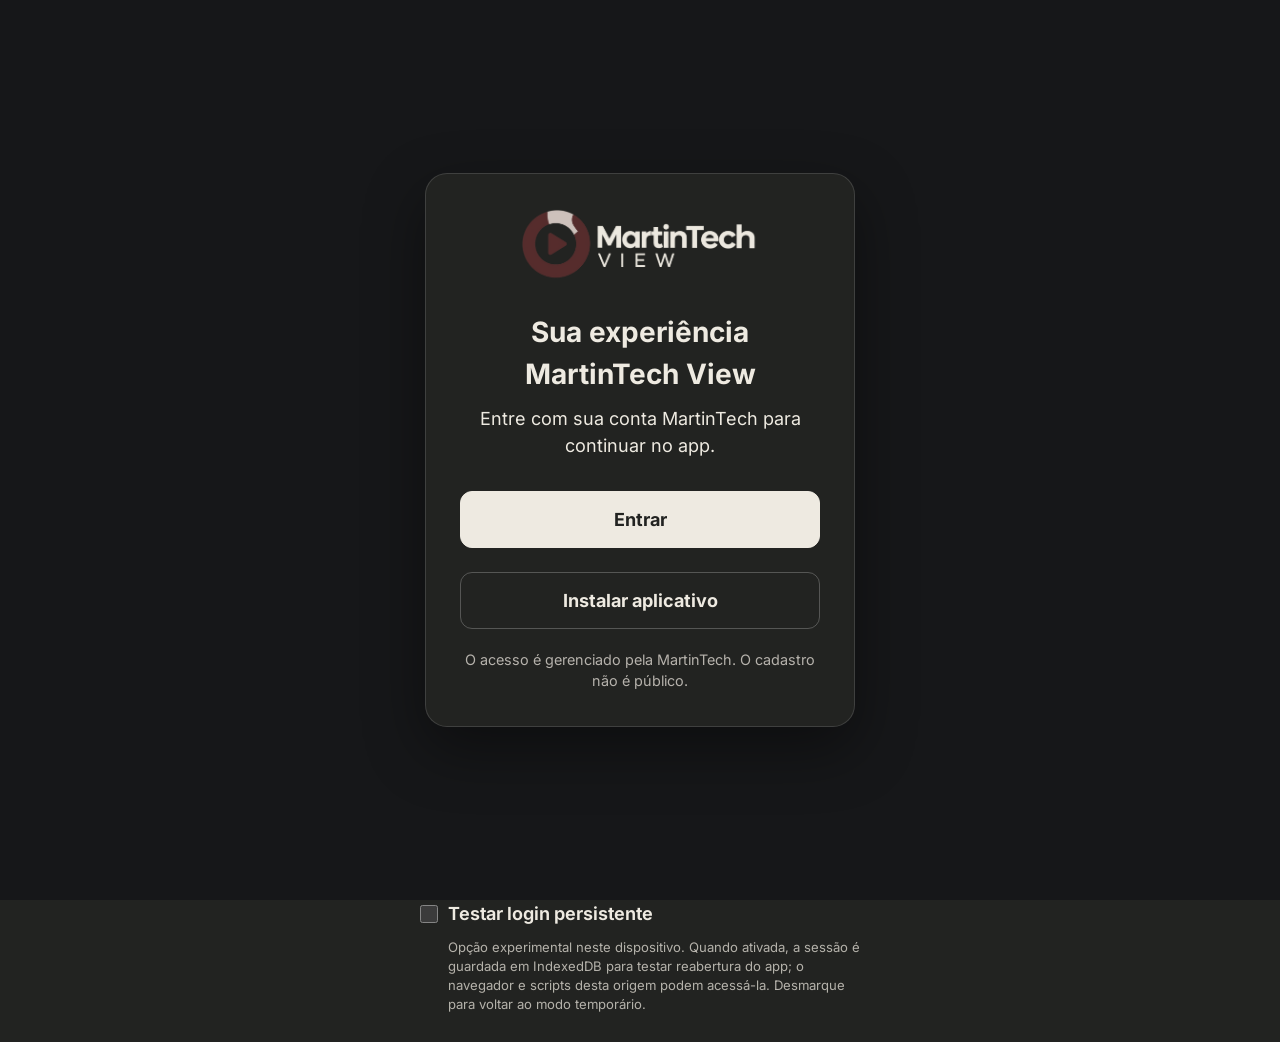
<file: index.html>
<!DOCTYPE html>
<html lang="pt-BR">
  <head>
    <meta charset="UTF-8" />
    <meta name="viewport" content="width=device-width, initial-scale=1.0, viewport-fit=cover" />
    <meta name="theme-color" content="#222321" />
    <meta name="color-scheme" content="dark" />
    <meta name="description" content="Filmes, séries e canais ao vivo da MartinTech." />
    <meta name="apple-mobile-web-app-capable" content="yes" />
    <meta name="apple-mobile-web-app-title" content="MartinTech View" />
    <meta name="apple-mobile-web-app-status-bar-style" content="black-translucent" />
    <title>MartinTech View</title>
    <link rel="apple-touch-icon" href="/pwa/apple-touch-icon.png" />
    <link rel="icon" type="image/png" href="/brand/martintech-view-symbol-20260930-v2.png" />
    <script type="module" crossorigin src="/assets/index-C2AUhOBZ.js"></script>
    <link rel="modulepreload" crossorigin href="/assets/vendor-solid-B0lQofvl.js">
    <link rel="modulepreload" crossorigin href="/assets/vendor-icons-B5uePUdi.js">
    <link rel="modulepreload" crossorigin href="/assets/vendor-storage-Dob3nYDb.js">
    <link rel="stylesheet" crossorigin href="/assets/index-DrKTZF7R.css">
  <link rel="manifest" href="/manifest.webmanifest"></head>
  <body class="bg-[#222321] text-gray-100 antialiased">
    <div id="root"></div>
  </body>
</html>
</file>
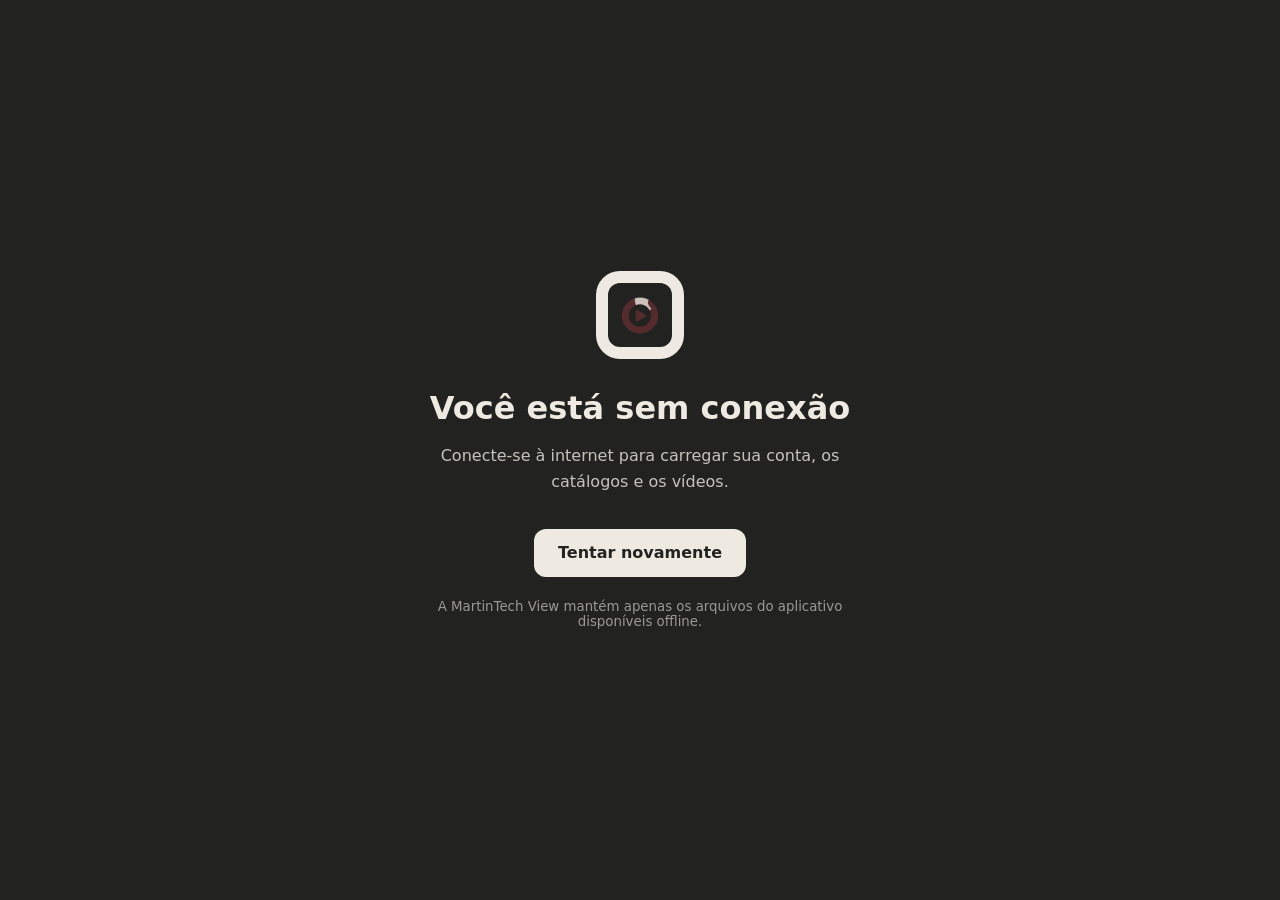
<file: offline.html>
<!doctype html>
<html lang="pt-BR">
  <head>
    <meta charset="UTF-8" />
    <meta name="viewport" content="width=device-width, initial-scale=1, viewport-fit=cover" />
    <meta name="theme-color" content="#222321" />
    <title>Sem conexão · MartinTech View</title>
    <style>
      :root { color-scheme: dark; font-family: Inter, system-ui, -apple-system, BlinkMacSystemFont, "Segoe UI", sans-serif; background: #222321; color: #eeeae1; }
      * { box-sizing: border-box; }
      body { min-height: 100vh; min-height: 100dvh; margin: 0; display: grid; place-items: center; padding: 24px; }
      main { width: min(100%, 440px); text-align: center; }
      img { width: 88px; height: 88px; padding: 12px; border-radius: 24px; background: #eeeae1; }
      h1 { margin: 26px 0 10px; font-size: clamp(1.6rem, 6vw, 2rem); }
      p { color: #c6c3bd; line-height: 1.6; }
      a { display: inline-flex; align-items: center; justify-content: center; margin-top: 18px; min-height: 48px; padding: 0 24px; border: 0; border-radius: 12px; color: #222321; background: #eeeae1; font-size: 1rem; font-weight: 700; text-decoration: none; }
      a:focus-visible { outline: 3px solid #c69a9a; outline-offset: 3px; }
      small { display: block; margin-top: 22px; color: #9b9993; }
    </style>
  </head>
  <body>
    <main>
      <img src="/pwa/icon-192.png" alt="" />
      <h1>Você está sem conexão</h1>
      <p>Conecte-se à internet para carregar sua conta, os catálogos e os vídeos.</p>
      <a href="/">Tentar novamente</a>
      <small>A MartinTech View mantém apenas os arquivos do aplicativo disponíveis offline.</small>
    </main>
  </body>
</html>
</file>
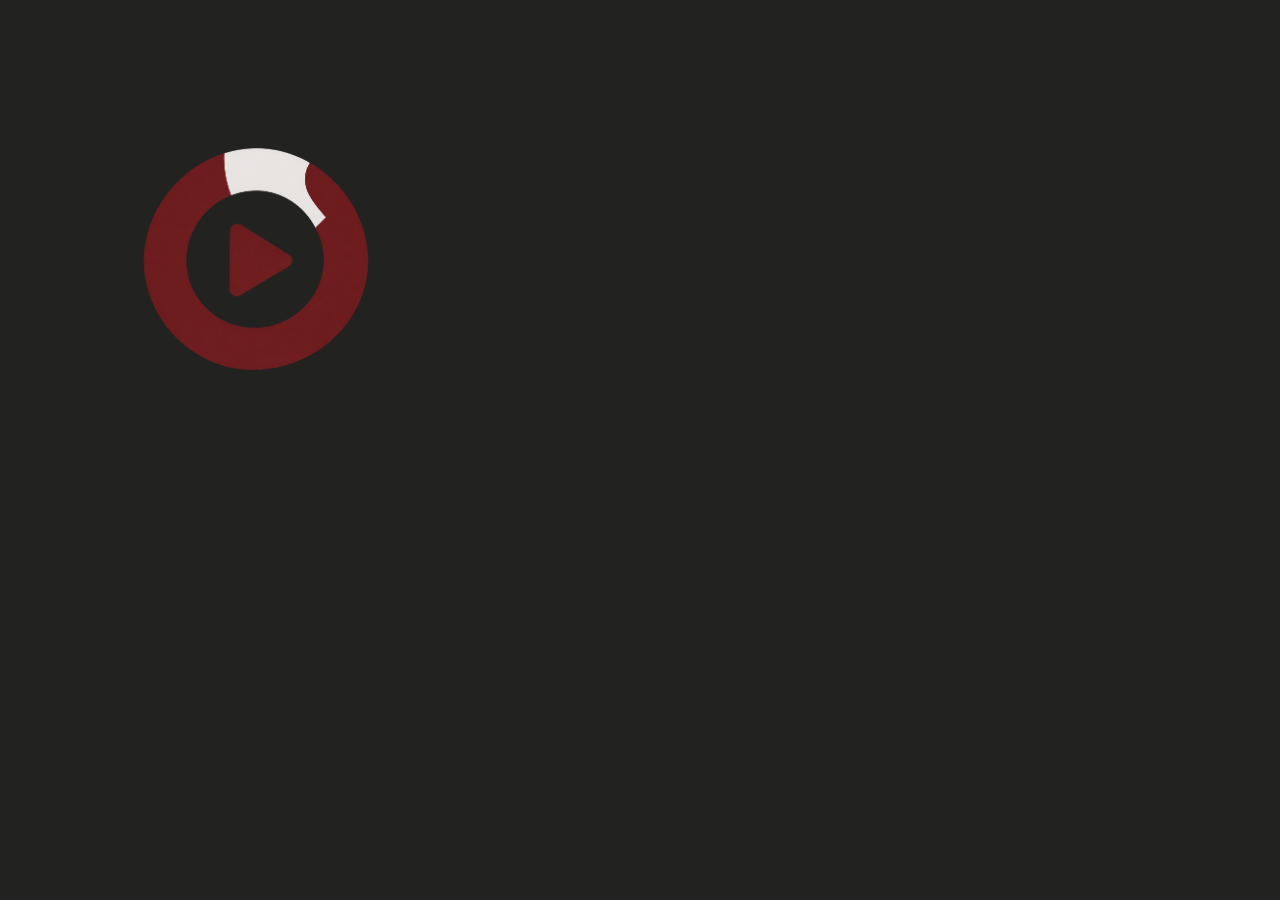
<file: render_icon.html>
<!DOCTYPE html>
<html>
<head>
  <meta charset="utf-8">
  <style>
    * { margin: 0; padding: 0; box-sizing: border-box; }
    html, body {
      width: 512px;
      height: 512px;
      background: #222321;
      display: flex;
      align-items: center;
      justify-content: center;
      overflow: hidden;
    }
    img {
      width: 60%;
      height: 60%;
      object-fit: contain;
    }
  </style>
</head>
<body>
  <img src="icon.png" alt="Símbolo MartinTech" />
</body>
</html>
</file>
<file: assets/index-DrKTZF7R.css>
.web-access__card .account-entry__primary{border:1px solid #eeeae1;background:#eeeae1;color:#222321}.web-access__card .account-entry__secondary{margin-top:-8px;border:1px solid #ffffff3b;background:transparent;color:#eeeae1}.web-access__card .account-entry__primary:focus-visible,.web-access__card .account-entry__secondary:focus-visible{outline:3px solid #b28e8e;outline-offset:3px}.auth-canary{width:min(100% - 32px,440px);margin:0 auto 28px;color:#eeeae1;font:inherit}.auth-canary__toggle{display:inline-flex;align-items:center;gap:10px;cursor:pointer;font-weight:650}.auth-canary__toggle input{width:18px;height:18px;accent-color:#d7c6a4}.auth-canary p{margin:8px 0 0 28px;color:#eeeae1b8;font-size:.82rem;line-height:1.45}:root{--bg-tv: #222321;--surface-dark: #1b1c1a;--surface-card: #2b2c29;--surface-border: rgb(238 234 225 / 14%);--surface-border-focused: #EEEAE1;--accent-burgundy: #552B2B}html,body{background-color:var(--bg-tv);color:#f4f4f5;font-family:Inter,Aptos,Arial,sans-serif;margin:0;padding:0;overflow-x:hidden;overflow-y:auto;-webkit-user-select:none;-moz-user-select:none;user-select:none;-webkit-font-smoothing:antialiased}#av-player{position:fixed;inset:0;width:100vw;height:100vh;z-index:0;pointer-events:none;background-color:transparent!important}#root{position:relative;z-index:1}html.player-active,body.player-active,body.player-active #root,.player-transparent{background-color:transparent!important;background:transparent!important}::-webkit-scrollbar{display:none}*{-ms-overflow-style:none;scrollbar-width:none}input,textarea,[contenteditable=true]{-moz-user-select:text;user-select:text;-webkit-user-select:text}:where(button,a,input,select,textarea,[tabindex]):focus-visible,:where(button,a,input,select,textarea,[tabindex]).focused{outline:3px solid var(--surface-border-focused);outline-offset:3px;position:relative;z-index:35}.gpu-layer{transform:translateZ(0);-webkit-transform:translate3d(0,0,0);backface-visibility:hidden;-webkit-backface-visibility:hidden;perspective:1000px}.apple-card{position:relative;background-color:var(--surface-card);border-radius:16px;overflow:hidden;border:1px solid var(--surface-border);transform:translateZ(0);transition:transform .12s cubic-bezier(.16,1,.3,1),box-shadow .12s ease-out;will-change:transform}.apple-card.focused,.apple-card:focus-visible{outline:2px solid #FFFFFF!important;outline-offset:2px;transform:translate3d(0,-3px,0) scale(1.025);border-color:#fff!important;box-shadow:0 0 0 2px #fff,0 16px 36px #000000f2!important;z-index:30}.apple-btn{position:relative;transition:transform .12s cubic-bezier(0,0,.2,1),background-color .12s ease-out,border-color .12s ease-out,box-shadow .12s ease-out;will-change:transform}.apple-btn:focus,.apple-btn.focused{outline:2px solid #FFFFFF;outline-offset:2px;transform:scale(1.04);box-shadow:0 0 0 2.5px #fff,0 12px 28px #000000e6;z-index:20}.tv-pill{background-color:#121218f2;border:1px solid rgba(255,255,255,.15);box-shadow:0 10px 30px #0009}@keyframes fadeInFast{0%{opacity:0;transform:translate3d(0,-4px,0)}to{opacity:1;transform:translateZ(0)}}.animate-fade-in{animation:fadeInFast .14s cubic-bezier(0,0,.2,1) forwards}*,:before,:after{--tw-border-spacing-x: 0;--tw-border-spacing-y: 0;--tw-translate-x: 0;--tw-translate-y: 0;--tw-rotate: 0;--tw-skew-x: 0;--tw-skew-y: 0;--tw-scale-x: 1;--tw-scale-y: 1;--tw-pan-x: ;--tw-pan-y: ;--tw-pinch-zoom: ;--tw-scroll-snap-strictness: proximity;--tw-gradient-from-position: ;--tw-gradient-via-position: ;--tw-gradient-to-position: ;--tw-ordinal: ;--tw-slashed-zero: ;--tw-numeric-figure: ;--tw-numeric-spacing: ;--tw-numeric-fraction: ;--tw-ring-inset: ;--tw-ring-offset-width: 0px;--tw-ring-offset-color: #fff;--tw-ring-color: rgb(59 130 246 / .5);--tw-ring-offset-shadow: 0 0 #0000;--tw-ring-shadow: 0 0 #0000;--tw-shadow: 0 0 #0000;--tw-shadow-colored: 0 0 #0000;--tw-blur: ;--tw-brightness: ;--tw-contrast: ;--tw-grayscale: ;--tw-hue-rotate: ;--tw-invert: ;--tw-saturate: ;--tw-sepia: ;--tw-drop-shadow: ;--tw-backdrop-blur: ;--tw-backdrop-brightness: ;--tw-backdrop-contrast: ;--tw-backdrop-grayscale: ;--tw-backdrop-hue-rotate: ;--tw-backdrop-invert: ;--tw-backdrop-opacity: ;--tw-backdrop-saturate: ;--tw-backdrop-sepia: ;--tw-contain-size: ;--tw-contain-layout: ;--tw-contain-paint: ;--tw-contain-style: }::backdrop{--tw-border-spacing-x: 0;--tw-border-spacing-y: 0;--tw-translate-x: 0;--tw-translate-y: 0;--tw-rotate: 0;--tw-skew-x: 0;--tw-skew-y: 0;--tw-scale-x: 1;--tw-scale-y: 1;--tw-pan-x: ;--tw-pan-y: ;--tw-pinch-zoom: ;--tw-scroll-snap-strictness: proximity;--tw-gradient-from-position: ;--tw-gradient-via-position: ;--tw-gradient-to-position: ;--tw-ordinal: ;--tw-slashed-zero: ;--tw-numeric-figure: ;--tw-numeric-spacing: ;--tw-numeric-fraction: ;--tw-ring-inset: ;--tw-ring-offset-width: 0px;--tw-ring-offset-color: #fff;--tw-ring-color: rgb(59 130 246 / .5);--tw-ring-offset-shadow: 0 0 #0000;--tw-ring-shadow: 0 0 #0000;--tw-shadow: 0 0 #0000;--tw-shadow-colored: 0 0 #0000;--tw-blur: ;--tw-brightness: ;--tw-contrast: ;--tw-grayscale: ;--tw-hue-rotate: ;--tw-invert: ;--tw-saturate: ;--tw-sepia: ;--tw-drop-shadow: ;--tw-backdrop-blur: ;--tw-backdrop-brightness: ;--tw-backdrop-contrast: ;--tw-backdrop-grayscale: ;--tw-backdrop-hue-rotate: ;--tw-backdrop-invert: ;--tw-backdrop-opacity: ;--tw-backdrop-saturate: ;--tw-backdrop-sepia: ;--tw-contain-size: ;--tw-contain-layout: ;--tw-contain-paint: ;--tw-contain-style: }*,:before,:after{box-sizing:border-box;border-width:0;border-style:solid;border-color:#e5e7eb}:before,:after{--tw-content: ""}html,:host{line-height:1.5;-webkit-text-size-adjust:100%;-moz-tab-size:4;-o-tab-size:4;tab-size:4;font-family:ui-sans-serif,system-ui,sans-serif,"Apple Color Emoji","Segoe UI Emoji",Segoe UI Symbol,"Noto Color Emoji";font-feature-settings:normal;font-variation-settings:normal;-webkit-tap-highlight-color:transparent}body{margin:0;line-height:inherit}hr{height:0;color:inherit;border-top-width:1px}abbr:where([title]){-webkit-text-decoration:underline dotted;text-decoration:underline dotted}h1,h2,h3,h4,h5,h6{font-size:inherit;font-weight:inherit}a{color:inherit;text-decoration:inherit}b,strong{font-weight:bolder}code,kbd,samp,pre{font-family:ui-monospace,SFMono-Regular,Menlo,Monaco,Consolas,Liberation Mono,Courier New,monospace;font-feature-settings:normal;font-variation-settings:normal;font-size:1em}small{font-size:80%}sub,sup{font-size:75%;line-height:0;position:relative;vertical-align:baseline}sub{bottom:-.25em}sup{top:-.5em}table{text-indent:0;border-color:inherit;border-collapse:collapse}button,input,optgroup,select,textarea{font-family:inherit;font-feature-settings:inherit;font-variation-settings:inherit;font-size:100%;font-weight:inherit;line-height:inherit;letter-spacing:inherit;color:inherit;margin:0;padding:0}button,select{text-transform:none}button,input:where([type=button]),input:where([type=reset]),input:where([type=submit]){-webkit-appearance:button;background-color:transparent;background-image:none}:-moz-focusring{outline:auto}:-moz-ui-invalid{box-shadow:none}progress{vertical-align:baseline}::-webkit-inner-spin-button,::-webkit-outer-spin-button{height:auto}[type=search]{-webkit-appearance:textfield;outline-offset:-2px}::-webkit-search-decoration{-webkit-appearance:none}::-webkit-file-upload-button{-webkit-appearance:button;font:inherit}summary{display:list-item}blockquote,dl,dd,h1,h2,h3,h4,h5,h6,hr,figure,p,pre{margin:0}fieldset{margin:0;padding:0}legend{padding:0}ol,ul,menu{list-style:none;margin:0;padding:0}dialog{padding:0}textarea{resize:vertical}input::-moz-placeholder,textarea::-moz-placeholder{opacity:1;color:#9ca3af}input::placeholder,textarea::placeholder{opacity:1;color:#9ca3af}button,[role=button]{cursor:pointer}:disabled{cursor:default}img,svg,video,canvas,audio,iframe,embed,object{display:block;vertical-align:middle}img,video{max-width:100%;height:auto}[hidden]:where(:not([hidden=until-found])){display:none}.container{width:100%}@media(min-width:640px){.container{max-width:640px}}@media(min-width:768px){.container{max-width:768px}}@media(min-width:1024px){.container{max-width:1024px}}@media(min-width:1280px){.container{max-width:1280px}}@media(min-width:1536px){.container{max-width:1536px}}@media(min-width:1920px){.container{max-width:1920px}}@media(min-width:3840px){.container{max-width:3840px}}.pointer-events-none{pointer-events:none}.visible{visibility:visible}.static{position:static}.fixed{position:fixed}.absolute{position:absolute}.relative{position:relative}.sticky{position:sticky}.inset-0{inset:0}.inset-x-0{left:0;right:0}.inset-x-\[8\%\]{left:8%;right:8%}.inset-y-0{top:0;bottom:0}.bottom-0{bottom:0}.bottom-10{bottom:2.5rem}.bottom-12{bottom:3rem}.bottom-2\.5{bottom:.625rem}.bottom-3{bottom:.75rem}.bottom-6{bottom:1.5rem}.left-0{left:0}.left-1\/2{left:50%}.left-2{left:.5rem}.left-3{left:.75rem}.left-3\.5{left:.875rem}.left-4{left:1rem}.left-6{left:1.5rem}.right-0{right:0}.right-16{right:4rem}.right-2\.5{right:.625rem}.right-3{right:.75rem}.right-4{right:1rem}.right-6{right:1.5rem}.top-0{top:0}.top-1\/2{top:50%}.top-2{top:.5rem}.top-2\.5{top:.625rem}.top-24{top:6rem}.top-3{top:.75rem}.top-3\.5{top:.875rem}.top-8{top:2rem}.z-0{z-index:0}.z-10{z-index:10}.z-20{z-index:20}.z-30{z-index:30}.z-40{z-index:40}.z-50{z-index:50}.z-\[100\]{z-index:100}.z-\[90\]{z-index:90}.col-span-5{grid-column:span 5 / span 5}.col-span-7{grid-column:span 7 / span 7}.-my-2{margin-top:-.5rem;margin-bottom:-.5rem}.-my-4{margin-top:-1rem;margin-bottom:-1rem}.mx-auto{margin-left:auto;margin-right:auto}.my-10{margin-top:2.5rem;margin-bottom:2.5rem}.my-6{margin-top:1.5rem;margin-bottom:1.5rem}.-mt-1{margin-top:-.25rem}.-mt-32{margin-top:-8rem}.mb-0\.5{margin-bottom:.125rem}.mb-1{margin-bottom:.25rem}.mb-1\.5{margin-bottom:.375rem}.mb-10{margin-bottom:2.5rem}.mb-12{margin-bottom:3rem}.mb-14{margin-bottom:3.5rem}.mb-16{margin-bottom:4rem}.mb-2{margin-bottom:.5rem}.mb-2\.5{margin-bottom:.625rem}.mb-3{margin-bottom:.75rem}.mb-3\.5{margin-bottom:.875rem}.mb-4{margin-bottom:1rem}.mb-5{margin-bottom:1.25rem}.mb-6{margin-bottom:1.5rem}.mb-7{margin-bottom:1.75rem}.mb-8{margin-bottom:2rem}.ml-0\.5{margin-left:.125rem}.ml-1{margin-left:.25rem}.ml-2{margin-left:.5rem}.ml-4{margin-left:1rem}.ml-auto{margin-left:auto}.mr-0\.5{margin-right:.125rem}.mr-3{margin-right:.75rem}.mr-\[-24px\]{margin-right:-24px}.mt-0\.5{margin-top:.125rem}.mt-1{margin-top:.25rem}.mt-12{margin-top:3rem}.mt-2{margin-top:.5rem}.mt-2\.5{margin-top:.625rem}.mt-3{margin-top:.75rem}.mt-4{margin-top:1rem}.mt-5{margin-top:1.25rem}.mt-6{margin-top:1.5rem}.mt-7{margin-top:1.75rem}.mt-8{margin-top:2rem}.line-clamp-1{overflow:hidden;display:-webkit-box;-webkit-box-orient:vertical;-webkit-line-clamp:1}.line-clamp-2{overflow:hidden;display:-webkit-box;-webkit-box-orient:vertical;-webkit-line-clamp:2}.line-clamp-3{overflow:hidden;display:-webkit-box;-webkit-box-orient:vertical;-webkit-line-clamp:3}.block{display:block}.inline-block{display:inline-block}.inline{display:inline}.flex{display:flex}.grid{display:grid}.hidden{display:none}.aspect-\[2\/3\]{aspect-ratio:2/3}.aspect-video{aspect-ratio:16 / 9}.h-1{height:.25rem}.h-1\.5{height:.375rem}.h-10{height:2.5rem}.h-11{height:2.75rem}.h-12{height:3rem}.h-14{height:3.5rem}.h-16{height:4rem}.h-2{height:.5rem}.h-2\.5{height:.625rem}.h-20{height:5rem}.h-24{height:6rem}.h-3{height:.75rem}.h-3\.5{height:.875rem}.h-36{height:9rem}.h-4{height:1rem}.h-40{height:10rem}.h-48{height:12rem}.h-5{height:1.25rem}.h-6{height:1.5rem}.h-64{height:16rem}.h-7{height:1.75rem}.h-8{height:2rem}.h-80{height:20rem}.h-9{height:2.25rem}.h-96{height:24rem}.h-\[190px\]{height:190px}.h-\[480px\]{height:480px}.h-\[72px\]{height:72px}.h-\[85vh\]{height:85vh}.h-auto{height:auto}.h-full{height:100%}.max-h-14{max-height:3.5rem}.max-h-16{max-height:4rem}.max-h-28{max-height:7rem}.max-h-40{max-height:10rem}.max-h-72{max-height:18rem}.max-h-\[88vh\]{max-height:88vh}.max-h-full{max-height:100%}.min-h-0{min-height:0px}.min-h-12{min-height:3rem}.min-h-14{min-height:3.5rem}.min-h-16{min-height:4rem}.min-h-5{min-height:1.25rem}.min-h-64{min-height:16rem}.min-h-\[2\.5rem\]{min-height:2.5rem}.min-h-\[440px\]{min-height:440px}.min-h-\[570px\]{min-height:570px}.min-h-\[85vh\]{min-height:85vh}.min-h-screen{min-height:100vh}.w-0{width:0px}.w-1\.5{width:.375rem}.w-10{width:2.5rem}.w-11{width:2.75rem}.w-12{width:3rem}.w-14{width:3.5rem}.w-16{width:4rem}.w-2{width:.5rem}.w-2\.5{width:.625rem}.w-2\/3{width:66.666667%}.w-20{width:5rem}.w-3{width:.75rem}.w-3\.5{width:.875rem}.w-3\/4{width:75%}.w-3\/5{width:60%}.w-32{width:8rem}.w-4{width:1rem}.w-4\/5{width:80%}.w-44{width:11rem}.w-5{width:1.25rem}.w-52{width:13rem}.w-56{width:14rem}.w-6{width:1.5rem}.w-64{width:16rem}.w-7{width:1.75rem}.w-8{width:2rem}.w-80{width:20rem}.w-9{width:2.25rem}.w-\[200px\]{width:200px}.w-\[320px\]{width:320px}.w-\[340px\]{width:340px}.w-\[460px\]{width:460px}.w-\[540px\]{width:540px}.w-\[560px\]{width:560px}.w-\[620px\]{width:620px}.w-full{width:100%}.w-px{width:1px}.min-w-0{min-width:0px}.min-w-36{min-width:9rem}.min-w-44{min-width:11rem}.min-w-\[180px\]{min-width:180px}.max-w-2xl{max-width:42rem}.max-w-36{max-width:9rem}.max-w-3xl{max-width:48rem}.max-w-4xl{max-width:56rem}.max-w-5xl{max-width:64rem}.max-w-6xl{max-width:72rem}.max-w-7xl{max-width:80rem}.max-w-\[180px\]{max-width:180px}.max-w-\[210px\]{max-width:210px}.max-w-\[260px\]{max-width:260px}.max-w-\[84\%\]{max-width:84%}.max-w-\[92vw\]{max-width:92vw}.max-w-\[min\(90vw\,48rem\)\]{max-width:min(90vw,48rem)}.max-w-full{max-width:100%}.max-w-lg{max-width:32rem}.max-w-md{max-width:28rem}.max-w-screen-2xl{max-width:1536px}.max-w-sm{max-width:24rem}.max-w-xl{max-width:36rem}.max-w-xs{max-width:20rem}.flex-1{flex:1 1 0%}.flex-shrink-0,.shrink-0{flex-shrink:0}.-translate-x-1\/2{--tw-translate-x: -50%;transform:translate(var(--tw-translate-x),var(--tw-translate-y)) rotate(var(--tw-rotate)) skew(var(--tw-skew-x)) skewY(var(--tw-skew-y)) scaleX(var(--tw-scale-x)) scaleY(var(--tw-scale-y))}.-translate-y-1\/2{--tw-translate-y: -50%;transform:translate(var(--tw-translate-x),var(--tw-translate-y)) rotate(var(--tw-rotate)) skew(var(--tw-skew-x)) skewY(var(--tw-skew-y)) scaleX(var(--tw-scale-x)) scaleY(var(--tw-scale-y))}.translate-y-0{--tw-translate-y: 0px;transform:translate(var(--tw-translate-x),var(--tw-translate-y)) rotate(var(--tw-rotate)) skew(var(--tw-skew-x)) skewY(var(--tw-skew-y)) scaleX(var(--tw-scale-x)) scaleY(var(--tw-scale-y))}.translate-y-2{--tw-translate-y: .5rem;transform:translate(var(--tw-translate-x),var(--tw-translate-y)) rotate(var(--tw-rotate)) skew(var(--tw-skew-x)) skewY(var(--tw-skew-y)) scaleX(var(--tw-scale-x)) scaleY(var(--tw-scale-y))}.scale-100{--tw-scale-x: 1;--tw-scale-y: 1;transform:translate(var(--tw-translate-x),var(--tw-translate-y)) rotate(var(--tw-rotate)) skew(var(--tw-skew-x)) skewY(var(--tw-skew-y)) scaleX(var(--tw-scale-x)) scaleY(var(--tw-scale-y))}.scale-105{--tw-scale-x: 1.05;--tw-scale-y: 1.05;transform:translate(var(--tw-translate-x),var(--tw-translate-y)) rotate(var(--tw-rotate)) skew(var(--tw-skew-x)) skewY(var(--tw-skew-y)) scaleX(var(--tw-scale-x)) scaleY(var(--tw-scale-y))}.scale-110{--tw-scale-x: 1.1;--tw-scale-y: 1.1;transform:translate(var(--tw-translate-x),var(--tw-translate-y)) rotate(var(--tw-rotate)) skew(var(--tw-skew-x)) skewY(var(--tw-skew-y)) scaleX(var(--tw-scale-x)) scaleY(var(--tw-scale-y))}.scale-\[1\.01\]{--tw-scale-x: 1.01;--tw-scale-y: 1.01;transform:translate(var(--tw-translate-x),var(--tw-translate-y)) rotate(var(--tw-rotate)) skew(var(--tw-skew-x)) skewY(var(--tw-skew-y)) scaleX(var(--tw-scale-x)) scaleY(var(--tw-scale-y))}.scale-\[1\.02\]{--tw-scale-x: 1.02;--tw-scale-y: 1.02;transform:translate(var(--tw-translate-x),var(--tw-translate-y)) rotate(var(--tw-rotate)) skew(var(--tw-skew-x)) skewY(var(--tw-skew-y)) scaleX(var(--tw-scale-x)) scaleY(var(--tw-scale-y))}.scale-\[1\.03\]{--tw-scale-x: 1.03;--tw-scale-y: 1.03;transform:translate(var(--tw-translate-x),var(--tw-translate-y)) rotate(var(--tw-rotate)) skew(var(--tw-skew-x)) skewY(var(--tw-skew-y)) scaleX(var(--tw-scale-x)) scaleY(var(--tw-scale-y))}.transform{transform:translate(var(--tw-translate-x),var(--tw-translate-y)) rotate(var(--tw-rotate)) skew(var(--tw-skew-x)) skewY(var(--tw-skew-y)) scaleX(var(--tw-scale-x)) scaleY(var(--tw-scale-y))}@keyframes ping{75%,to{transform:scale(2);opacity:0}}.animate-ping{animation:ping 1s cubic-bezier(0,0,.2,1) infinite}@keyframes pulse{50%{opacity:.5}}.animate-pulse{animation:pulse 2s cubic-bezier(.4,0,.6,1) infinite}@keyframes spin{to{transform:rotate(360deg)}}.animate-spin{animation:spin 1s linear infinite}.cursor-not-allowed{cursor:not-allowed}.cursor-pointer{cursor:pointer}.select-none{-webkit-user-select:none;-moz-user-select:none;user-select:none}.resize{resize:both}.grid-cols-1{grid-template-columns:repeat(1,minmax(0,1fr))}.grid-cols-12{grid-template-columns:repeat(12,minmax(0,1fr))}.grid-cols-2{grid-template-columns:repeat(2,minmax(0,1fr))}.grid-cols-3{grid-template-columns:repeat(3,minmax(0,1fr))}.grid-cols-5{grid-template-columns:repeat(5,minmax(0,1fr))}.flex-col{flex-direction:column}.flex-wrap{flex-wrap:wrap}.items-start{align-items:flex-start}.items-end{align-items:flex-end}.items-center{align-items:center}.items-baseline{align-items:baseline}.items-stretch{align-items:stretch}.justify-start{justify-content:flex-start}.justify-end{justify-content:flex-end}.justify-center{justify-content:center}.justify-between{justify-content:space-between}.gap-1{gap:.25rem}.gap-1\.5{gap:.375rem}.gap-10{gap:2.5rem}.gap-2{gap:.5rem}.gap-2\.5{gap:.625rem}.gap-3{gap:.75rem}.gap-3\.5{gap:.875rem}.gap-4{gap:1rem}.gap-5{gap:1.25rem}.gap-6{gap:1.5rem}.gap-7{gap:1.75rem}.gap-8{gap:2rem}.gap-x-3{-moz-column-gap:.75rem;column-gap:.75rem}.gap-x-5{-moz-column-gap:1.25rem;column-gap:1.25rem}.gap-y-14{row-gap:3.5rem}.gap-y-2{row-gap:.5rem}.gap-y-8{row-gap:2rem}.gap-y-9{row-gap:2.25rem}.space-y-11>:not([hidden])~:not([hidden]){--tw-space-y-reverse: 0;margin-top:calc(2.75rem * calc(1 - var(--tw-space-y-reverse)));margin-bottom:calc(2.75rem * var(--tw-space-y-reverse))}.space-y-12>:not([hidden])~:not([hidden]){--tw-space-y-reverse: 0;margin-top:calc(3rem * calc(1 - var(--tw-space-y-reverse)));margin-bottom:calc(3rem * var(--tw-space-y-reverse))}.space-y-2>:not([hidden])~:not([hidden]){--tw-space-y-reverse: 0;margin-top:calc(.5rem * calc(1 - var(--tw-space-y-reverse)));margin-bottom:calc(.5rem * var(--tw-space-y-reverse))}.space-y-2\.5>:not([hidden])~:not([hidden]){--tw-space-y-reverse: 0;margin-top:calc(.625rem * calc(1 - var(--tw-space-y-reverse)));margin-bottom:calc(.625rem * var(--tw-space-y-reverse))}.space-y-3>:not([hidden])~:not([hidden]){--tw-space-y-reverse: 0;margin-top:calc(.75rem * calc(1 - var(--tw-space-y-reverse)));margin-bottom:calc(.75rem * var(--tw-space-y-reverse))}.space-y-4>:not([hidden])~:not([hidden]){--tw-space-y-reverse: 0;margin-top:calc(1rem * calc(1 - var(--tw-space-y-reverse)));margin-bottom:calc(1rem * var(--tw-space-y-reverse))}.space-y-5>:not([hidden])~:not([hidden]){--tw-space-y-reverse: 0;margin-top:calc(1.25rem * calc(1 - var(--tw-space-y-reverse)));margin-bottom:calc(1.25rem * var(--tw-space-y-reverse))}.space-y-8>:not([hidden])~:not([hidden]){--tw-space-y-reverse: 0;margin-top:calc(2rem * calc(1 - var(--tw-space-y-reverse)));margin-bottom:calc(2rem * var(--tw-space-y-reverse))}.overflow-hidden{overflow:hidden}.overflow-x-auto{overflow-x:auto}.overflow-y-auto{overflow-y:auto}.overflow-x-hidden{overflow-x:hidden}.overflow-y-visible{overflow-y:visible}.overscroll-contain{overscroll-behavior:contain}.scroll-smooth{scroll-behavior:smooth}.truncate{overflow:hidden;text-overflow:ellipsis;white-space:nowrap}.whitespace-nowrap{white-space:nowrap}.whitespace-pre-line{white-space:pre-line}.break-words{overflow-wrap:break-word}.rounded{border-radius:.25rem}.rounded-2xl{border-radius:1rem}.rounded-3xl{border-radius:1.5rem}.rounded-full{border-radius:9999px}.rounded-lg{border-radius:.5rem}.rounded-md{border-radius:.375rem}.rounded-xl{border-radius:.75rem}.border{border-width:1px}.border-0{border-width:0px}.border-2{border-width:2px}.border-4{border-width:4px}.border-b{border-bottom-width:1px}.border-l{border-left-width:1px}.border-r{border-right-width:1px}.border-t{border-top-width:1px}.border-\[\#262626\]{--tw-border-opacity: 1;border-color:rgb(38 38 38 / var(--tw-border-opacity, 1))}.border-\[\#552B2B\]{--tw-border-opacity: 1;border-color:rgb(85 43 43 / var(--tw-border-opacity, 1))}.border-\[\#552B2B\]\/70{border-color:#552b2bb3}.border-\[\#EEEAE1\]{--tw-border-opacity: 1;border-color:rgb(238 234 225 / var(--tw-border-opacity, 1))}.border-\[\#EEEAE1\]\/15{border-color:#eeeae126}.border-\[\#EEEAE1\]\/20{border-color:#eeeae133}.border-\[\#EEEAE1\]\/25{border-color:#eeeae140}.border-\[\#EEEAE1\]\/30{border-color:#eeeae14d}.border-\[\#EEEAE1\]\/35{border-color:#eeeae159}.border-\[\#d89582\]\/50{border-color:#d8958280}.border-amber-500\/30{border-color:#f59e0b4d}.border-amber-500\/40{border-color:#f59e0b66}.border-blue-500\/30{border-color:#3b82f64d}.border-emerald-400\/40{border-color:#34d39966}.border-emerald-500\/60{border-color:#10b98199}.border-transparent{border-color:transparent}.border-white{--tw-border-opacity: 1;border-color:rgb(255 255 255 / var(--tw-border-opacity, 1))}.border-white\/10{border-color:#ffffff1a}.border-white\/15{border-color:#ffffff26}.border-white\/20{border-color:#fff3}.border-white\/25{border-color:#ffffff40}.border-white\/30{border-color:#ffffff4d}.border-white\/40{border-color:#fff6}.border-white\/5{border-color:#ffffff0d}.border-white\/\[0\.06\]{border-color:#ffffff0f}.border-white\/\[0\.07\]{border-color:#ffffff12}.border-white\/\[0\.08\]{border-color:#ffffff14}.border-zinc-700\/50{border-color:#3f3f4680}.border-t-\[\#552B2B\]{--tw-border-opacity: 1;border-top-color:rgb(85 43 43 / var(--tw-border-opacity, 1))}.border-t-white{--tw-border-opacity: 1;border-top-color:rgb(255 255 255 / var(--tw-border-opacity, 1))}.bg-\[\#000000\]\/80{background-color:#000c}.bg-\[\#070709\]{--tw-bg-opacity: 1;background-color:rgb(7 7 9 / var(--tw-bg-opacity, 1))}.bg-\[\#0A0A0A\]{--tw-bg-opacity: 1;background-color:rgb(10 10 10 / var(--tw-bg-opacity, 1))}.bg-\[\#0A0A0C\]{--tw-bg-opacity: 1;background-color:rgb(10 10 12 / var(--tw-bg-opacity, 1))}.bg-\[\#0B0B0D\]{--tw-bg-opacity: 1;background-color:rgb(11 11 13 / var(--tw-bg-opacity, 1))}.bg-\[\#0F0F0F\]{--tw-bg-opacity: 1;background-color:rgb(15 15 15 / var(--tw-bg-opacity, 1))}.bg-\[\#0a0a0d\]{--tw-bg-opacity: 1;background-color:rgb(10 10 13 / var(--tw-bg-opacity, 1))}.bg-\[\#101014\]{--tw-bg-opacity: 1;background-color:rgb(16 16 20 / var(--tw-bg-opacity, 1))}.bg-\[\#111111\]\/90{background-color:#111111e6}.bg-\[\#121216\]{--tw-bg-opacity: 1;background-color:rgb(18 18 22 / var(--tw-bg-opacity, 1))}.bg-\[\#121217\]{--tw-bg-opacity: 1;background-color:rgb(18 18 23 / var(--tw-bg-opacity, 1))}.bg-\[\#121217\]\/60{background-color:#12121799}.bg-\[\#141414\]{--tw-bg-opacity: 1;background-color:rgb(20 20 20 / var(--tw-bg-opacity, 1))}.bg-\[\#141416\]{--tw-bg-opacity: 1;background-color:rgb(20 20 22 / var(--tw-bg-opacity, 1))}.bg-\[\#141418\]{--tw-bg-opacity: 1;background-color:rgb(20 20 24 / var(--tw-bg-opacity, 1))}.bg-\[\#14141c\]{--tw-bg-opacity: 1;background-color:rgb(20 20 28 / var(--tw-bg-opacity, 1))}.bg-\[\#151519\]{--tw-bg-opacity: 1;background-color:rgb(21 21 25 / var(--tw-bg-opacity, 1))}.bg-\[\#17171b\]{--tw-bg-opacity: 1;background-color:rgb(23 23 27 / var(--tw-bg-opacity, 1))}.bg-\[\#18181C\]{--tw-bg-opacity: 1;background-color:rgb(24 24 28 / var(--tw-bg-opacity, 1))}.bg-\[\#19191d\]{--tw-bg-opacity: 1;background-color:rgb(25 25 29 / var(--tw-bg-opacity, 1))}.bg-\[\#1A1A1A\]{--tw-bg-opacity: 1;background-color:rgb(26 26 26 / var(--tw-bg-opacity, 1))}.bg-\[\#1b1c1a\]{--tw-bg-opacity: 1;background-color:rgb(27 28 26 / var(--tw-bg-opacity, 1))}.bg-\[\#222226\]{--tw-bg-opacity: 1;background-color:rgb(34 34 38 / var(--tw-bg-opacity, 1))}.bg-\[\#222321\]{--tw-bg-opacity: 1;background-color:rgb(34 35 33 / var(--tw-bg-opacity, 1))}.bg-\[\#222321\]\/90{background-color:#222321e6}.bg-\[\#222321\]\/95{background-color:#222321f2}.bg-\[\#2997ff\]{--tw-bg-opacity: 1;background-color:rgb(41 151 255 / var(--tw-bg-opacity, 1))}.bg-\[\#2b2c29\]{--tw-bg-opacity: 1;background-color:rgb(43 44 41 / var(--tw-bg-opacity, 1))}.bg-\[\#552B2B\]{--tw-bg-opacity: 1;background-color:rgb(85 43 43 / var(--tw-bg-opacity, 1))}.bg-\[\#552B2B\]\/30{background-color:#552b2b4d}.bg-\[\#552B2B\]\/40{background-color:#552b2b66}.bg-\[\#552B2B\]\/45{background-color:#552b2b73}.bg-\[\#552B2B\]\/50{background-color:#552b2b80}.bg-\[\#EEEAE1\]{--tw-bg-opacity: 1;background-color:rgb(238 234 225 / var(--tw-bg-opacity, 1))}.bg-\[\#F5C518\]{--tw-bg-opacity: 1;background-color:rgb(245 197 24 / var(--tw-bg-opacity, 1))}.bg-amber-500\/20{background-color:#f59e0b33}.bg-amber-600{--tw-bg-opacity: 1;background-color:rgb(217 119 6 / var(--tw-bg-opacity, 1))}.bg-amber-950\/60{background-color:#451a0399}.bg-black{--tw-bg-opacity: 1;background-color:rgb(0 0 0 / var(--tw-bg-opacity, 1))}.bg-black\/10{background-color:#0000001a}.bg-black\/20{background-color:#0003}.bg-black\/30{background-color:#0000004d}.bg-black\/40{background-color:#0006}.bg-black\/60{background-color:#0009}.bg-black\/70{background-color:#000000b3}.bg-black\/80{background-color:#000c}.bg-black\/90{background-color:#000000e6}.bg-blue-500{--tw-bg-opacity: 1;background-color:rgb(59 130 246 / var(--tw-bg-opacity, 1))}.bg-blue-500\/20{background-color:#3b82f633}.bg-emerald-400{--tw-bg-opacity: 1;background-color:rgb(52 211 153 / var(--tw-bg-opacity, 1))}.bg-emerald-500\/15{background-color:#10b98126}.bg-emerald-600{--tw-bg-opacity: 1;background-color:rgb(5 150 105 / var(--tw-bg-opacity, 1))}.bg-emerald-950\/70{background-color:#022c22b3}.bg-red-500{--tw-bg-opacity: 1;background-color:rgb(239 68 68 / var(--tw-bg-opacity, 1))}.bg-red-600{--tw-bg-opacity: 1;background-color:rgb(220 38 38 / var(--tw-bg-opacity, 1))}.bg-transparent{background-color:transparent}.bg-white{--tw-bg-opacity: 1;background-color:rgb(255 255 255 / var(--tw-bg-opacity, 1))}.bg-white\/10{background-color:#ffffff1a}.bg-white\/15{background-color:#ffffff26}.bg-white\/20{background-color:#fff3}.bg-white\/30{background-color:#ffffff4d}.bg-white\/40{background-color:#fff6}.bg-white\/5{background-color:#ffffff0d}.bg-white\/90{background-color:#ffffffe6}.bg-white\/\[0\.03\]{background-color:#ffffff08}.bg-white\/\[0\.04\]{background-color:#ffffff0a}.bg-white\/\[0\.05\]{background-color:#ffffff0d}.bg-zinc-400{--tw-bg-opacity: 1;background-color:rgb(161 161 170 / var(--tw-bg-opacity, 1))}.bg-zinc-700{--tw-bg-opacity: 1;background-color:rgb(63 63 70 / var(--tw-bg-opacity, 1))}.bg-zinc-800{--tw-bg-opacity: 1;background-color:rgb(39 39 42 / var(--tw-bg-opacity, 1))}.bg-zinc-900{--tw-bg-opacity: 1;background-color:rgb(24 24 27 / var(--tw-bg-opacity, 1))}.bg-gradient-to-br{background-image:linear-gradient(to bottom right,var(--tw-gradient-stops))}.bg-gradient-to-r{background-image:linear-gradient(to right,var(--tw-gradient-stops))}.bg-gradient-to-t{background-image:linear-gradient(to top,var(--tw-gradient-stops))}.from-\[\#070709\]{--tw-gradient-from: #070709 var(--tw-gradient-from-position);--tw-gradient-to: rgb(7 7 9 / 0) var(--tw-gradient-to-position);--tw-gradient-stops: var(--tw-gradient-from), var(--tw-gradient-to)}.from-\[\#0A0A0C\]{--tw-gradient-from: #0A0A0C var(--tw-gradient-from-position);--tw-gradient-to: rgb(10 10 12 / 0) var(--tw-gradient-to-position);--tw-gradient-stops: var(--tw-gradient-from), var(--tw-gradient-to)}.from-\[\#0F0F0F\]{--tw-gradient-from: #0F0F0F var(--tw-gradient-from-position);--tw-gradient-to: rgb(15 15 15 / 0) var(--tw-gradient-to-position);--tw-gradient-stops: var(--tw-gradient-from), var(--tw-gradient-to)}.from-\[\#141414\]{--tw-gradient-from: #141414 var(--tw-gradient-from-position);--tw-gradient-to: rgb(20 20 20 / 0) var(--tw-gradient-to-position);--tw-gradient-stops: var(--tw-gradient-from), var(--tw-gradient-to)}.from-\[\#222321\]{--tw-gradient-from: #222321 var(--tw-gradient-from-position);--tw-gradient-to: rgb(34 35 33 / 0) var(--tw-gradient-to-position);--tw-gradient-stops: var(--tw-gradient-from), var(--tw-gradient-to)}.from-\[\#222321\]\/\[0\.98\]{--tw-gradient-from: rgb(34 35 33 / .98) var(--tw-gradient-from-position);--tw-gradient-to: rgb(34 35 33 / 0) var(--tw-gradient-to-position);--tw-gradient-stops: var(--tw-gradient-from), var(--tw-gradient-to)}.from-black{--tw-gradient-from: #000 var(--tw-gradient-from-position);--tw-gradient-to: rgb(0 0 0 / 0) var(--tw-gradient-to-position);--tw-gradient-stops: var(--tw-gradient-from), var(--tw-gradient-to)}.from-black\/80{--tw-gradient-from: rgb(0 0 0 / .8) var(--tw-gradient-from-position);--tw-gradient-to: rgb(0 0 0 / 0) var(--tw-gradient-to-position);--tw-gradient-stops: var(--tw-gradient-from), var(--tw-gradient-to)}.from-black\/85{--tw-gradient-from: rgb(0 0 0 / .85) var(--tw-gradient-from-position);--tw-gradient-to: rgb(0 0 0 / 0) var(--tw-gradient-to-position);--tw-gradient-stops: var(--tw-gradient-from), var(--tw-gradient-to)}.from-black\/90{--tw-gradient-from: rgb(0 0 0 / .9) var(--tw-gradient-from-position);--tw-gradient-to: rgb(0 0 0 / 0) var(--tw-gradient-to-position);--tw-gradient-stops: var(--tw-gradient-from), var(--tw-gradient-to)}.from-black\/95{--tw-gradient-from: rgb(0 0 0 / .95) var(--tw-gradient-from-position);--tw-gradient-to: rgb(0 0 0 / 0) var(--tw-gradient-to-position);--tw-gradient-stops: var(--tw-gradient-from), var(--tw-gradient-to)}.from-blue-950\/20{--tw-gradient-from: rgb(23 37 84 / .2) var(--tw-gradient-from-position);--tw-gradient-to: rgb(23 37 84 / 0) var(--tw-gradient-to-position);--tw-gradient-stops: var(--tw-gradient-from), var(--tw-gradient-to)}.from-gray-600{--tw-gradient-from: #4b5563 var(--tw-gradient-from-position);--tw-gradient-to: rgb(75 85 99 / 0) var(--tw-gradient-to-position);--tw-gradient-stops: var(--tw-gradient-from), var(--tw-gradient-to)}.from-indigo-950\/60{--tw-gradient-from: rgb(30 27 75 / .6) var(--tw-gradient-from-position);--tw-gradient-to: rgb(30 27 75 / 0) var(--tw-gradient-to-position);--tw-gradient-stops: var(--tw-gradient-from), var(--tw-gradient-to)}.from-red-950\/40{--tw-gradient-from: rgb(69 10 10 / .4) var(--tw-gradient-from-position);--tw-gradient-to: rgb(69 10 10 / 0) var(--tw-gradient-to-position);--tw-gradient-stops: var(--tw-gradient-from), var(--tw-gradient-to)}.via-\[\#070709\]\/60{--tw-gradient-to: rgb(7 7 9 / 0) var(--tw-gradient-to-position);--tw-gradient-stops: var(--tw-gradient-from), rgb(7 7 9 / .6) var(--tw-gradient-via-position), var(--tw-gradient-to)}.via-\[\#070709\]\/80{--tw-gradient-to: rgb(7 7 9 / 0) var(--tw-gradient-to-position);--tw-gradient-stops: var(--tw-gradient-from), rgb(7 7 9 / .8) var(--tw-gradient-via-position), var(--tw-gradient-to)}.via-\[\#0A0A0C\]\/85{--tw-gradient-to: rgb(10 10 12 / 0) var(--tw-gradient-to-position);--tw-gradient-stops: var(--tw-gradient-from), rgb(10 10 12 / .85) var(--tw-gradient-via-position), var(--tw-gradient-to)}.via-\[\#0A0A0C\]\/90{--tw-gradient-to: rgb(10 10 12 / 0) var(--tw-gradient-to-position);--tw-gradient-stops: var(--tw-gradient-from), rgb(10 10 12 / .9) var(--tw-gradient-via-position), var(--tw-gradient-to)}.via-\[\#0A0A0C\]\/95{--tw-gradient-to: rgb(10 10 12 / 0) var(--tw-gradient-to-position);--tw-gradient-stops: var(--tw-gradient-from), rgb(10 10 12 / .95) var(--tw-gradient-via-position), var(--tw-gradient-to)}.via-\[\#0F0F0F\]\/50{--tw-gradient-to: rgb(15 15 15 / 0) var(--tw-gradient-to-position);--tw-gradient-stops: var(--tw-gradient-from), rgb(15 15 15 / .5) var(--tw-gradient-via-position), var(--tw-gradient-to)}.via-\[\#0F0F0F\]\/70{--tw-gradient-to: rgb(15 15 15 / 0) var(--tw-gradient-to-position);--tw-gradient-stops: var(--tw-gradient-from), rgb(15 15 15 / .7) var(--tw-gradient-via-position), var(--tw-gradient-to)}.via-\[\#222321\]\/70{--tw-gradient-to: rgb(34 35 33 / 0) var(--tw-gradient-to-position);--tw-gradient-stops: var(--tw-gradient-from), rgb(34 35 33 / .7) var(--tw-gradient-via-position), var(--tw-gradient-to)}.via-\[\#222321\]\/\[0\.9\]{--tw-gradient-to: rgb(34 35 33 / 0) var(--tw-gradient-to-position);--tw-gradient-stops: var(--tw-gradient-from), rgb(34 35 33 / .9) var(--tw-gradient-via-position), var(--tw-gradient-to)}.via-black{--tw-gradient-to: rgb(0 0 0 / 0) var(--tw-gradient-to-position);--tw-gradient-stops: var(--tw-gradient-from), #000 var(--tw-gradient-via-position), var(--tw-gradient-to)}.via-black\/20{--tw-gradient-to: rgb(0 0 0 / 0) var(--tw-gradient-to-position);--tw-gradient-stops: var(--tw-gradient-from), rgb(0 0 0 / .2) var(--tw-gradient-via-position), var(--tw-gradient-to)}.via-black\/30{--tw-gradient-to: rgb(0 0 0 / 0) var(--tw-gradient-to-position);--tw-gradient-stops: var(--tw-gradient-from), rgb(0 0 0 / .3) var(--tw-gradient-via-position), var(--tw-gradient-to)}.via-black\/40{--tw-gradient-to: rgb(0 0 0 / 0) var(--tw-gradient-to-position);--tw-gradient-stops: var(--tw-gradient-from), rgb(0 0 0 / .4) var(--tw-gradient-via-position), var(--tw-gradient-to)}.via-black\/50{--tw-gradient-to: rgb(0 0 0 / 0) var(--tw-gradient-to-position);--tw-gradient-stops: var(--tw-gradient-from), rgb(0 0 0 / .5) var(--tw-gradient-via-position), var(--tw-gradient-to)}.via-gray-400{--tw-gradient-to: rgb(156 163 175 / 0) var(--tw-gradient-to-position);--tw-gradient-stops: var(--tw-gradient-from), #9ca3af var(--tw-gradient-via-position), var(--tw-gradient-to)}.via-transparent{--tw-gradient-to: rgb(0 0 0 / 0) var(--tw-gradient-to-position);--tw-gradient-stops: var(--tw-gradient-from), transparent var(--tw-gradient-via-position), var(--tw-gradient-to)}.to-\[\#121217\]{--tw-gradient-to: #121217 var(--tw-gradient-to-position)}.to-black{--tw-gradient-to: #000 var(--tw-gradient-to-position)}.to-black\/20{--tw-gradient-to: rgb(0 0 0 / .2) var(--tw-gradient-to-position)}.to-transparent{--tw-gradient-to: transparent var(--tw-gradient-to-position)}.to-white\/90{--tw-gradient-to: rgb(255 255 255 / .9) var(--tw-gradient-to-position)}.bg-clip-text{-webkit-background-clip:text;background-clip:text}.fill-current{fill:currentColor}.fill-none{fill:none}.stroke-current{stroke:currentColor}.stroke-\[2\.2\]{stroke-width:2.2}.stroke-\[2\]{stroke-width:2}.object-contain{-o-object-fit:contain;object-fit:contain}.object-cover{-o-object-fit:cover;object-fit:cover}.object-center{-o-object-position:center;object-position:center}.object-right-top{-o-object-position:right top;object-position:right top}.object-top{-o-object-position:top;object-position:top}.p-1{padding:.25rem}.p-1\.5{padding:.375rem}.p-10{padding:2.5rem}.p-12{padding:3rem}.p-16{padding:4rem}.p-2{padding:.5rem}.p-3{padding:.75rem}.p-3\.5{padding:.875rem}.p-4{padding:1rem}.p-5{padding:1.25rem}.p-6{padding:1.5rem}.p-7{padding:1.75rem}.p-8{padding:2rem}.px-0\.5{padding-left:.125rem;padding-right:.125rem}.px-1{padding-left:.25rem;padding-right:.25rem}.px-1\.5{padding-left:.375rem;padding-right:.375rem}.px-10{padding-left:2.5rem;padding-right:2.5rem}.px-12{padding-left:3rem;padding-right:3rem}.px-14{padding-left:3.5rem;padding-right:3.5rem}.px-16{padding-left:4rem;padding-right:4rem}.px-2{padding-left:.5rem;padding-right:.5rem}.px-2\.5{padding-left:.625rem;padding-right:.625rem}.px-3{padding-left:.75rem;padding-right:.75rem}.px-3\.5{padding-left:.875rem;padding-right:.875rem}.px-4{padding-left:1rem;padding-right:1rem}.px-5{padding-left:1.25rem;padding-right:1.25rem}.px-6{padding-left:1.5rem;padding-right:1.5rem}.px-7{padding-left:1.75rem;padding-right:1.75rem}.px-8{padding-left:2rem;padding-right:2rem}.py-0\.5{padding-top:.125rem;padding-bottom:.125rem}.py-1{padding-top:.25rem;padding-bottom:.25rem}.py-1\.5{padding-top:.375rem;padding-bottom:.375rem}.py-12{padding-top:3rem;padding-bottom:3rem}.py-16{padding-top:4rem;padding-bottom:4rem}.py-2{padding-top:.5rem;padding-bottom:.5rem}.py-2\.5{padding-top:.625rem;padding-bottom:.625rem}.py-20{padding-top:5rem;padding-bottom:5rem}.py-24{padding-top:6rem;padding-bottom:6rem}.py-28{padding-top:7rem;padding-bottom:7rem}.py-3{padding-top:.75rem;padding-bottom:.75rem}.py-3\.5{padding-top:.875rem;padding-bottom:.875rem}.py-4{padding-top:1rem;padding-bottom:1rem}.py-6{padding-top:1.5rem;padding-bottom:1.5rem}.py-8{padding-top:2rem;padding-bottom:2rem}.pb-10{padding-bottom:2.5rem}.pb-12{padding-bottom:3rem}.pb-14{padding-bottom:3.5rem}.pb-16{padding-bottom:4rem}.pb-2{padding-bottom:.5rem}.pb-20{padding-bottom:5rem}.pb-24{padding-bottom:6rem}.pb-28{padding-bottom:7rem}.pb-4{padding-bottom:1rem}.pb-6{padding-bottom:1.5rem}.pl-4{padding-left:1rem}.pr-0\.5{padding-right:.125rem}.pr-1{padding-right:.25rem}.pr-2{padding-right:.5rem}.pr-3{padding-right:.75rem}.pr-4{padding-right:1rem}.pt-1{padding-top:.25rem}.pt-2{padding-top:.5rem}.pt-24{padding-top:6rem}.pt-28{padding-top:7rem}.pt-3{padding-top:.75rem}.pt-32{padding-top:8rem}.pt-36{padding-top:9rem}.pt-4{padding-top:1rem}.pt-40{padding-top:10rem}.pt-6{padding-top:1.5rem}.pt-8{padding-top:2rem}.text-left{text-align:left}.text-center{text-align:center}.font-mono{font-family:ui-monospace,SFMono-Regular,Menlo,Monaco,Consolas,Liberation Mono,Courier New,monospace}.font-tv{font-family:SF Pro Display,-apple-system,BlinkMacSystemFont,Inter,sans-serif}.text-2xl{font-size:1.5rem;line-height:2rem}.text-3xl{font-size:1.875rem;line-height:2.25rem}.text-4xl{font-size:2.25rem;line-height:2.5rem}.text-6xl{font-size:3.75rem;line-height:1}.text-\[10px\]{font-size:10px}.text-\[11px\]{font-size:11px}.text-\[120px\]{font-size:120px}.text-\[9px\]{font-size:9px}.text-base{font-size:1rem;line-height:1.5rem}.text-lg{font-size:1.125rem;line-height:1.75rem}.text-sm{font-size:.875rem;line-height:1.25rem}.text-xl{font-size:1.25rem;line-height:1.75rem}.text-xs{font-size:.75rem;line-height:1rem}.font-black{font-weight:900}.font-bold{font-weight:700}.font-extrabold{font-weight:800}.font-medium{font-weight:500}.font-normal{font-weight:400}.font-semibold{font-weight:600}.uppercase{text-transform:uppercase}.italic{font-style:italic}.tabular-nums{--tw-numeric-spacing: tabular-nums;font-variant-numeric:var(--tw-ordinal) var(--tw-slashed-zero) var(--tw-numeric-figure) var(--tw-numeric-spacing) var(--tw-numeric-fraction)}.leading-5{line-height:1.25rem}.leading-none{line-height:1}.leading-relaxed{line-height:1.625}.leading-snug{line-height:1.375}.leading-tight{line-height:1.25}.tracking-\[0\.18em\]{letter-spacing:.18em}.tracking-tight{letter-spacing:-.025em}.tracking-tighter{letter-spacing:-.05em}.tracking-wide{letter-spacing:.025em}.tracking-wider{letter-spacing:.05em}.tracking-widest{letter-spacing:.1em}.text-\[\#222321\]{--tw-text-opacity: 1;color:rgb(34 35 33 / var(--tw-text-opacity, 1))}.text-\[\#2997ff\]{--tw-text-opacity: 1;color:rgb(41 151 255 / var(--tw-text-opacity, 1))}.text-\[\#999999\]{--tw-text-opacity: 1;color:rgb(153 153 153 / var(--tw-text-opacity, 1))}.text-\[\#A0A0A0\]{--tw-text-opacity: 1;color:rgb(160 160 160 / var(--tw-text-opacity, 1))}.text-\[\#BFBFBF\]{--tw-text-opacity: 1;color:rgb(191 191 191 / var(--tw-text-opacity, 1))}.text-\[\#EEEAE1\]{--tw-text-opacity: 1;color:rgb(238 234 225 / var(--tw-text-opacity, 1))}.text-\[\#EEEAE1\]\/75{color:#eeeae1bf}.text-\[\#EEEAE1\]\/80{color:#eeeae1cc}.text-\[\#EEEAE1\]\/85{color:#eeeae1d9}.text-\[\#fffdf5\]{--tw-text-opacity: 1;color:rgb(255 253 245 / var(--tw-text-opacity, 1))}.text-amber-300{--tw-text-opacity: 1;color:rgb(252 211 77 / var(--tw-text-opacity, 1))}.text-amber-400{--tw-text-opacity: 1;color:rgb(251 191 36 / var(--tw-text-opacity, 1))}.text-black{--tw-text-opacity: 1;color:rgb(0 0 0 / var(--tw-text-opacity, 1))}.text-blue-400{--tw-text-opacity: 1;color:rgb(96 165 250 / var(--tw-text-opacity, 1))}.text-emerald-200{--tw-text-opacity: 1;color:rgb(167 243 208 / var(--tw-text-opacity, 1))}.text-emerald-300{--tw-text-opacity: 1;color:rgb(110 231 183 / var(--tw-text-opacity, 1))}.text-emerald-400{--tw-text-opacity: 1;color:rgb(52 211 153 / var(--tw-text-opacity, 1))}.text-gray-100{--tw-text-opacity: 1;color:rgb(243 244 246 / var(--tw-text-opacity, 1))}.text-gray-200{--tw-text-opacity: 1;color:rgb(229 231 235 / var(--tw-text-opacity, 1))}.text-gray-300{--tw-text-opacity: 1;color:rgb(209 213 219 / var(--tw-text-opacity, 1))}.text-gray-400{--tw-text-opacity: 1;color:rgb(156 163 175 / var(--tw-text-opacity, 1))}.text-gray-500{--tw-text-opacity: 1;color:rgb(107 114 128 / var(--tw-text-opacity, 1))}.text-green-400{--tw-text-opacity: 1;color:rgb(74 222 128 / var(--tw-text-opacity, 1))}.text-purple-400{--tw-text-opacity: 1;color:rgb(192 132 252 / var(--tw-text-opacity, 1))}.text-red-300{--tw-text-opacity: 1;color:rgb(252 165 165 / var(--tw-text-opacity, 1))}.text-red-400{--tw-text-opacity: 1;color:rgb(248 113 113 / var(--tw-text-opacity, 1))}.text-rose-200{--tw-text-opacity: 1;color:rgb(254 205 211 / var(--tw-text-opacity, 1))}.text-transparent{color:transparent}.text-white{--tw-text-opacity: 1;color:rgb(255 255 255 / var(--tw-text-opacity, 1))}.text-white\/20{color:#fff3}.text-white\/30{color:#ffffff4d}.text-white\/40{color:#fff6}.text-white\/50{color:#ffffff80}.text-white\/60{color:#fff9}.text-white\/70{color:#ffffffb3}.text-white\/80{color:#fffc}.text-white\/90{color:#ffffffe6}.text-yellow-400{--tw-text-opacity: 1;color:rgb(250 204 21 / var(--tw-text-opacity, 1))}.text-zinc-100{--tw-text-opacity: 1;color:rgb(244 244 245 / var(--tw-text-opacity, 1))}.text-zinc-200{--tw-text-opacity: 1;color:rgb(228 228 231 / var(--tw-text-opacity, 1))}.text-zinc-300{--tw-text-opacity: 1;color:rgb(212 212 216 / var(--tw-text-opacity, 1))}.text-zinc-400{--tw-text-opacity: 1;color:rgb(161 161 170 / var(--tw-text-opacity, 1))}.text-zinc-500{--tw-text-opacity: 1;color:rgb(113 113 122 / var(--tw-text-opacity, 1))}.text-zinc-600{--tw-text-opacity: 1;color:rgb(82 82 91 / var(--tw-text-opacity, 1))}.text-zinc-700{--tw-text-opacity: 1;color:rgb(63 63 70 / var(--tw-text-opacity, 1))}.text-zinc-800{--tw-text-opacity: 1;color:rgb(39 39 42 / var(--tw-text-opacity, 1))}.antialiased{-webkit-font-smoothing:antialiased;-moz-osx-font-smoothing:grayscale}.accent-\[\#EEEAE1\]{accent-color:#EEEAE1}.opacity-0{opacity:0}.opacity-100{opacity:1}.opacity-25{opacity:.25}.opacity-30{opacity:.3}.opacity-35{opacity:.35}.opacity-45{opacity:.45}.opacity-50{opacity:.5}.opacity-60{opacity:.6}.opacity-65{opacity:.65}.opacity-70{opacity:.7}.opacity-75{opacity:.75}.opacity-90{opacity:.9}.shadow-2xl{--tw-shadow: 0 25px 50px -12px rgb(0 0 0 / .25);--tw-shadow-colored: 0 25px 50px -12px var(--tw-shadow-color);box-shadow:var(--tw-ring-offset-shadow, 0 0 #0000),var(--tw-ring-shadow, 0 0 #0000),var(--tw-shadow)}.shadow-\[0_0_8px_rgba\(41\,151\,255\,0\.8\)\]{--tw-shadow: 0 0 8px rgba(41,151,255,.8);--tw-shadow-colored: 0 0 8px var(--tw-shadow-color);box-shadow:var(--tw-ring-offset-shadow, 0 0 #0000),var(--tw-ring-shadow, 0 0 #0000),var(--tw-shadow)}.shadow-lg{--tw-shadow: 0 10px 15px -3px rgb(0 0 0 / .1), 0 4px 6px -4px rgb(0 0 0 / .1);--tw-shadow-colored: 0 10px 15px -3px var(--tw-shadow-color), 0 4px 6px -4px var(--tw-shadow-color);box-shadow:var(--tw-ring-offset-shadow, 0 0 #0000),var(--tw-ring-shadow, 0 0 #0000),var(--tw-shadow)}.shadow-md{--tw-shadow: 0 4px 6px -1px rgb(0 0 0 / .1), 0 2px 4px -2px rgb(0 0 0 / .1);--tw-shadow-colored: 0 4px 6px -1px var(--tw-shadow-color), 0 2px 4px -2px var(--tw-shadow-color);box-shadow:var(--tw-ring-offset-shadow, 0 0 #0000),var(--tw-ring-shadow, 0 0 #0000),var(--tw-shadow)}.shadow-sm{--tw-shadow: 0 1px 2px 0 rgb(0 0 0 / .05);--tw-shadow-colored: 0 1px 2px 0 var(--tw-shadow-color);box-shadow:var(--tw-ring-offset-shadow, 0 0 #0000),var(--tw-ring-shadow, 0 0 #0000),var(--tw-shadow)}.shadow-xl{--tw-shadow: 0 20px 25px -5px rgb(0 0 0 / .1), 0 8px 10px -6px rgb(0 0 0 / .1);--tw-shadow-colored: 0 20px 25px -5px var(--tw-shadow-color), 0 8px 10px -6px var(--tw-shadow-color);box-shadow:var(--tw-ring-offset-shadow, 0 0 #0000),var(--tw-ring-shadow, 0 0 #0000),var(--tw-shadow)}.shadow-\[\#552B2B\]\/30{--tw-shadow-color: rgb(85 43 43 / .3);--tw-shadow: var(--tw-shadow-colored)}.shadow-black\/90{--tw-shadow-color: rgb(0 0 0 / .9);--tw-shadow: var(--tw-shadow-colored)}.outline-none{outline:2px solid transparent;outline-offset:2px}.ring{--tw-ring-offset-shadow: var(--tw-ring-inset) 0 0 0 var(--tw-ring-offset-width) var(--tw-ring-offset-color);--tw-ring-shadow: var(--tw-ring-inset) 0 0 0 calc(3px + var(--tw-ring-offset-width)) var(--tw-ring-color);box-shadow:var(--tw-ring-offset-shadow),var(--tw-ring-shadow),var(--tw-shadow, 0 0 #0000)}.ring-0{--tw-ring-offset-shadow: var(--tw-ring-inset) 0 0 0 var(--tw-ring-offset-width) var(--tw-ring-offset-color);--tw-ring-shadow: var(--tw-ring-inset) 0 0 0 calc(0px + var(--tw-ring-offset-width)) var(--tw-ring-color);box-shadow:var(--tw-ring-offset-shadow),var(--tw-ring-shadow),var(--tw-shadow, 0 0 #0000)}.ring-1{--tw-ring-offset-shadow: var(--tw-ring-inset) 0 0 0 var(--tw-ring-offset-width) var(--tw-ring-offset-color);--tw-ring-shadow: var(--tw-ring-inset) 0 0 0 calc(1px + var(--tw-ring-offset-width)) var(--tw-ring-color);box-shadow:var(--tw-ring-offset-shadow),var(--tw-ring-shadow),var(--tw-shadow, 0 0 #0000)}.ring-2{--tw-ring-offset-shadow: var(--tw-ring-inset) 0 0 0 var(--tw-ring-offset-width) var(--tw-ring-offset-color);--tw-ring-shadow: var(--tw-ring-inset) 0 0 0 calc(2px + var(--tw-ring-offset-width)) var(--tw-ring-color);box-shadow:var(--tw-ring-offset-shadow),var(--tw-ring-shadow),var(--tw-shadow, 0 0 #0000)}.ring-4{--tw-ring-offset-shadow: var(--tw-ring-inset) 0 0 0 var(--tw-ring-offset-width) var(--tw-ring-offset-color);--tw-ring-shadow: var(--tw-ring-inset) 0 0 0 calc(4px + var(--tw-ring-offset-width)) var(--tw-ring-color);box-shadow:var(--tw-ring-offset-shadow),var(--tw-ring-shadow),var(--tw-shadow, 0 0 #0000)}.ring-\[3px\]{--tw-ring-offset-shadow: var(--tw-ring-inset) 0 0 0 var(--tw-ring-offset-width) var(--tw-ring-offset-color);--tw-ring-shadow: var(--tw-ring-inset) 0 0 0 calc(3px + var(--tw-ring-offset-width)) var(--tw-ring-color);box-shadow:var(--tw-ring-offset-shadow),var(--tw-ring-shadow),var(--tw-shadow, 0 0 #0000)}.ring-\[\#EEEAE1\]{--tw-ring-opacity: 1;--tw-ring-color: rgb(238 234 225 / var(--tw-ring-opacity, 1))}.ring-black{--tw-ring-opacity: 1;--tw-ring-color: rgb(0 0 0 / var(--tw-ring-opacity, 1))}.ring-emerald-300{--tw-ring-opacity: 1;--tw-ring-color: rgb(110 231 183 / var(--tw-ring-opacity, 1))}.ring-white{--tw-ring-opacity: 1;--tw-ring-color: rgb(255 255 255 / var(--tw-ring-opacity, 1))}.ring-white\/20{--tw-ring-color: rgb(255 255 255 / .2)}.ring-white\/40{--tw-ring-color: rgb(255 255 255 / .4)}.ring-white\/90{--tw-ring-color: rgb(255 255 255 / .9)}.blur{--tw-blur: blur(8px);filter:var(--tw-blur) var(--tw-brightness) var(--tw-contrast) var(--tw-grayscale) var(--tw-hue-rotate) var(--tw-invert) var(--tw-saturate) var(--tw-sepia) var(--tw-drop-shadow)}.brightness-75{--tw-brightness: brightness(.75);filter:var(--tw-blur) var(--tw-brightness) var(--tw-contrast) var(--tw-grayscale) var(--tw-hue-rotate) var(--tw-invert) var(--tw-saturate) var(--tw-sepia) var(--tw-drop-shadow)}.drop-shadow{--tw-drop-shadow: drop-shadow(0 1px 2px rgb(0 0 0 / .1)) drop-shadow(0 1px 1px rgb(0 0 0 / .06));filter:var(--tw-blur) var(--tw-brightness) var(--tw-contrast) var(--tw-grayscale) var(--tw-hue-rotate) var(--tw-invert) var(--tw-saturate) var(--tw-sepia) var(--tw-drop-shadow)}.drop-shadow-2xl{--tw-drop-shadow: drop-shadow(0 25px 25px rgb(0 0 0 / .15));filter:var(--tw-blur) var(--tw-brightness) var(--tw-contrast) var(--tw-grayscale) var(--tw-hue-rotate) var(--tw-invert) var(--tw-saturate) var(--tw-sepia) var(--tw-drop-shadow)}.drop-shadow-\[0_10px_20px_rgba\(0\,0\,0\,0\.8\)\]{--tw-drop-shadow: drop-shadow(0 10px 20px rgba(0,0,0,.8));filter:var(--tw-blur) var(--tw-brightness) var(--tw-contrast) var(--tw-grayscale) var(--tw-hue-rotate) var(--tw-invert) var(--tw-saturate) var(--tw-sepia) var(--tw-drop-shadow)}.drop-shadow-\[0_4px_20px_rgba\(0\,0\,0\,0\.9\)\]{--tw-drop-shadow: drop-shadow(0 4px 20px rgba(0,0,0,.9));filter:var(--tw-blur) var(--tw-brightness) var(--tw-contrast) var(--tw-grayscale) var(--tw-hue-rotate) var(--tw-invert) var(--tw-saturate) var(--tw-sepia) var(--tw-drop-shadow)}.drop-shadow-\[0_4px_25px_rgba\(0\,0\,0\,0\.9\)\]{--tw-drop-shadow: drop-shadow(0 4px 25px rgba(0,0,0,.9));filter:var(--tw-blur) var(--tw-brightness) var(--tw-contrast) var(--tw-grayscale) var(--tw-hue-rotate) var(--tw-invert) var(--tw-saturate) var(--tw-sepia) var(--tw-drop-shadow)}.drop-shadow-lg{--tw-drop-shadow: drop-shadow(0 10px 8px rgb(0 0 0 / .04)) drop-shadow(0 4px 3px rgb(0 0 0 / .1));filter:var(--tw-blur) var(--tw-brightness) var(--tw-contrast) var(--tw-grayscale) var(--tw-hue-rotate) var(--tw-invert) var(--tw-saturate) var(--tw-sepia) var(--tw-drop-shadow)}.drop-shadow-md{--tw-drop-shadow: drop-shadow(0 4px 3px rgb(0 0 0 / .07)) drop-shadow(0 2px 2px rgb(0 0 0 / .06));filter:var(--tw-blur) var(--tw-brightness) var(--tw-contrast) var(--tw-grayscale) var(--tw-hue-rotate) var(--tw-invert) var(--tw-saturate) var(--tw-sepia) var(--tw-drop-shadow)}.filter{filter:var(--tw-blur) var(--tw-brightness) var(--tw-contrast) var(--tw-grayscale) var(--tw-hue-rotate) var(--tw-invert) var(--tw-saturate) var(--tw-sepia) var(--tw-drop-shadow)}.backdrop-blur-sm{--tw-backdrop-blur: blur(4px);backdrop-filter:var(--tw-backdrop-blur) var(--tw-backdrop-brightness) var(--tw-backdrop-contrast) var(--tw-backdrop-grayscale) var(--tw-backdrop-hue-rotate) var(--tw-backdrop-invert) var(--tw-backdrop-opacity) var(--tw-backdrop-saturate) var(--tw-backdrop-sepia)}.backdrop-blur-xl{--tw-backdrop-blur: blur(24px);backdrop-filter:var(--tw-backdrop-blur) var(--tw-backdrop-brightness) var(--tw-backdrop-contrast) var(--tw-backdrop-grayscale) var(--tw-backdrop-hue-rotate) var(--tw-backdrop-invert) var(--tw-backdrop-opacity) var(--tw-backdrop-saturate) var(--tw-backdrop-sepia)}.transition-all{transition-property:all;transition-timing-function:cubic-bezier(.4,0,.2,1);transition-duration:.15s}.transition-colors{transition-property:color,background-color,border-color,text-decoration-color,fill,stroke;transition-timing-function:cubic-bezier(.4,0,.2,1);transition-duration:.15s}.transition-opacity{transition-property:opacity;transition-timing-function:cubic-bezier(.4,0,.2,1);transition-duration:.15s}.transition-transform{transition-property:transform;transition-timing-function:cubic-bezier(.4,0,.2,1);transition-duration:.15s}.duration-1000{transition-duration:1s}.duration-150{transition-duration:.15s}.duration-200{transition-duration:.2s}.duration-300{transition-duration:.3s}.duration-500{transition-duration:.5s}.duration-700{transition-duration:.7s}.ease-in-out{transition-timing-function:cubic-bezier(.4,0,.2,1)}.ease-out{transition-timing-function:cubic-bezier(0,0,.2,1)}.\[overflow-wrap\:anywhere\]{overflow-wrap:anywhere}@font-face{font-family:Inter;src:url(/fonts/inter-latin.woff2) format("woff2");font-style:normal;font-weight:400 700;font-display:swap}@font-face{font-family:Manrope;src:url(/fonts/manrope-latin.woff2) format("woff2");font-style:normal;font-weight:600 700;font-display:swap}:root{--mt-burgundy: #552b2b;--mt-bone: #eeeae1;--mt-charcoal: #222321;--mt-white: #ffffff;--mt-font-display: Manrope, Aptos, Arial, sans-serif;--mt-font-body: Inter, Aptos, Arial, sans-serif}.font-display{font-family:var(--mt-font-display)}.profile-shell{min-height:100vh;color:#f7f7f8;background:var(--mt-charcoal);padding:38px 56px 48px;display:flex;flex-direction:column}.profile-topbar{display:flex;align-items:center;flex:0 0 auto}.profile-brand{display:flex;align-items:center;gap:12px;color:var(--mt-bone);font-size:15px;font-weight:700;letter-spacing:0}.profile-brand img{width:36px;height:36px}.profile-brand>span{display:flex;flex-direction:column;gap:3px}.profile-brand strong{font-family:var(--mt-font-display);font-size:16px;font-weight:700}.profile-brand small{color:#b6b2aa;font-size:13px;font-weight:600;letter-spacing:0}.profile-layout{width:100%;flex:1;display:flex;align-items:center;justify-content:center;padding:56px 0 90px}.profile-choices{width:100%;max-width:1320px;text-align:center}.profile-choices h1{margin:0 0 65px;font-size:clamp(42px,4.3vw,72px);font-weight:650;letter-spacing:-.04em}.profile-grid{display:flex;justify-content:center;align-items:flex-start;flex-wrap:wrap;gap:clamp(20px,3vw,54px);max-height:65vh;overflow-y:auto;padding:9px 10px 24px}.profile-card{width:178px;flex:0 0 178px;display:flex;flex-direction:column;align-items:center;padding:0;color:#a7a7af;background:transparent;border:0;cursor:pointer;text-align:center}.profile-card:hover,.profile-card--focused{color:#fff}.profile-avatar{width:158px;height:158px;display:flex;align-items:center;justify-content:center;border-radius:18px;color:#fff;font-size:70px;font-weight:600;line-height:1;box-shadow:inset 0 0 0 1px #ffffff1f;transition:transform .18s ease,box-shadow .18s ease}.profile-card:hover .profile-avatar,.profile-card--focused .profile-avatar{transform:scale(1.06);box-shadow:0 0 0 4px #fff,0 16px 38px #0000006b}.profile-avatar--add{background:#202025;border:1px solid #45454d;color:#c7c7cc;font-size:62px;font-weight:300}.profile-card-copy{display:flex;flex-direction:column;align-items:center;width:100%;margin-top:22px;gap:4px}.profile-card-copy strong{max-width:100%;overflow:hidden;text-overflow:ellipsis;white-space:nowrap;font-size:21px;font-weight:550}.profile-card-copy small{color:#85858e;font-size:14px}.profile-remote-hint{margin:58px 0 0;color:#83838c;font-size:15px}.tv-profile .profile-card:focus-visible{outline:none;box-shadow:none!important}.profile-card:focus-visible .profile-avatar{transform:scale(1.06);box-shadow:0 0 0 4px #fff,0 16px 38px #0000006b}.profile-eyebrow{color:#a8a8b0;font-size:12px;font-weight:650;letter-spacing:.09em}.profile-dialog-backdrop{position:fixed;inset:0;z-index:80;display:grid;place-items:center;padding:20px;background:#030509e0;backdrop-filter:blur(18px)}.profile-dialog{width:790px;width:min(790px,96vw);max-height:94vh;overflow-y:auto;background:#171a22;border:1px solid rgba(255,255,255,.18);border-radius:27px;box-shadow:0 35px 100px #000000b3;padding:30px;padding:clamp(22px,3vw,38px)}.profile-dialog-heading{display:flex;align-items:flex-start;justify-content:space-between;margin-bottom:24px}.profile-dialog h2{font-size:35px;font-weight:800;letter-spacing:-.05em;margin:4px 0 0}.profile-dialog-close{width:42px;height:42px;border:1px solid rgba(255,255,255,.18);border-radius:12px;color:#d9dbe1;background:#ffffff0f;font-size:29px;line-height:1}.profile-field-label,.profile-dialog-section-label{display:block;font-size:11px;font-weight:850;letter-spacing:.17em;color:#aab2c1;margin-bottom:11px}.profile-name-input{display:block;width:100%;padding:15px 17px;border-radius:13px;border:1px solid rgba(255,255,255,.2);color:#fff;background:#252a34;font-size:22px;font-weight:700;outline:none}.profile-name-input:focus{border-color:#fff;box-shadow:0 0 0 2px #fff}.profile-field-hint{display:block;color:#87909f;font-size:12px;margin:10px 0 23px}.profile-presets{display:flex;flex-wrap:wrap;gap:8px;margin-bottom:20px}.profile-chip,.profile-key,.profile-cancel{border:1px solid rgba(255,255,255,.13);background:#262b35;color:#e5e8ef;border-radius:10px}.profile-chip{padding:9px 15px;font-size:12px;font-weight:750}.profile-chip--focused,.profile-key--focused,.profile-kids--focused{border-color:#fff!important;box-shadow:0 0 0 2px #fff;color:#fff}.profile-kids{width:100%;display:flex;justify-content:space-between;align-items:center;gap:12px;text-align:left;background:#242934;border:1px solid rgba(255,255,255,.13);color:#fff;border-radius:14px;padding:12px 16px;margin-bottom:22px}.profile-kids>span:first-child{display:flex;flex-direction:column;gap:3px}.profile-kids strong{font-size:15px}.profile-kids small{font-size:12px;color:#aab2c1}.profile-switch{width:39px;height:23px;background:#555c69;border-radius:30px;position:relative;flex-shrink:0}.profile-switch:after{content:"";position:absolute;width:17px;height:17px;left:3px;top:3px;border-radius:50%;background:#fff;transition:transform .2s}.profile-switch--on{background:#228b77}.profile-switch--on:after{transform:translate(16px)}.profile-keyboard{display:flex;flex-direction:column;gap:6px;margin-bottom:24px}.profile-keyboard-row{display:flex;gap:6px}.profile-key{flex:1;height:38px;font-size:13px;font-weight:780}.profile-key--wide{flex:2;font-size:11px}.profile-dialog-actions{display:flex;gap:10px}.profile-save,.profile-cancel{padding:13px 22px;font-weight:800;border-radius:12px}.profile-save{flex:1;color:#0b0d10;background:#fff}.profile-cancel{min-width:130px}.hover\:scale-105:hover{--tw-scale-x: 1.05;--tw-scale-y: 1.05;transform:translate(var(--tw-translate-x),var(--tw-translate-y)) rotate(var(--tw-rotate)) skew(var(--tw-skew-x)) skewY(var(--tw-skew-y)) scaleX(var(--tw-scale-x)) scaleY(var(--tw-scale-y))}.hover\:border-\[\#383838\]:hover{--tw-border-opacity: 1;border-color:rgb(56 56 56 / var(--tw-border-opacity, 1))}.hover\:border-white\/20:hover{border-color:#fff3}.hover\:border-white\/30:hover{border-color:#ffffff4d}.hover\:border-white\/40:hover{border-color:#fff6}.hover\:bg-\[\#6A3838\]:hover{--tw-bg-opacity: 1;background-color:rgb(106 56 56 / var(--tw-bg-opacity, 1))}.hover\:bg-\[\#CC0000\]:hover{--tw-bg-opacity: 1;background-color:rgb(204 0 0 / var(--tw-bg-opacity, 1))}.hover\:bg-black\/60:hover{background-color:#0009}.hover\:bg-black\/80:hover{background-color:#000c}.hover\:bg-gray-100:hover{--tw-bg-opacity: 1;background-color:rgb(243 244 246 / var(--tw-bg-opacity, 1))}.hover\:bg-gray-200:hover{--tw-bg-opacity: 1;background-color:rgb(229 231 235 / var(--tw-bg-opacity, 1))}.hover\:bg-white\/10:hover{background-color:#ffffff1a}.hover\:bg-white\/15:hover{background-color:#ffffff26}.hover\:bg-white\/20:hover{background-color:#fff3}.hover\:bg-white\/25:hover{background-color:#ffffff40}.hover\:bg-white\/30:hover{background-color:#ffffff4d}.hover\:bg-white\/5:hover{background-color:#ffffff0d}.hover\:bg-white\/60:hover{background-color:#fff9}.hover\:bg-white\/90:hover{background-color:#ffffffe6}.hover\:bg-zinc-200:hover{--tw-bg-opacity: 1;background-color:rgb(228 228 231 / var(--tw-bg-opacity, 1))}.hover\:text-\[\#EEEAE1\]:hover{--tw-text-opacity: 1;color:rgb(238 234 225 / var(--tw-text-opacity, 1))}.hover\:text-gray-300:hover{--tw-text-opacity: 1;color:rgb(209 213 219 / var(--tw-text-opacity, 1))}.hover\:text-white:hover{--tw-text-opacity: 1;color:rgb(255 255 255 / var(--tw-text-opacity, 1))}.hover\:underline:hover{text-decoration-line:underline}.focus\:scale-105:focus{--tw-scale-x: 1.05;--tw-scale-y: 1.05;transform:translate(var(--tw-translate-x),var(--tw-translate-y)) rotate(var(--tw-rotate)) skew(var(--tw-skew-x)) skewY(var(--tw-skew-y)) scaleX(var(--tw-scale-x)) scaleY(var(--tw-scale-y))}.focus\:border-white:focus{--tw-border-opacity: 1;border-color:rgb(255 255 255 / var(--tw-border-opacity, 1))}.focus\:border-white\/50:focus{border-color:#ffffff80}.focus\:bg-white:focus{--tw-bg-opacity: 1;background-color:rgb(255 255 255 / var(--tw-bg-opacity, 1))}.focus\:text-black:focus{--tw-text-opacity: 1;color:rgb(0 0 0 / var(--tw-text-opacity, 1))}.focus\:outline-none:focus{outline:2px solid transparent;outline-offset:2px}.focus\:ring-2:focus{--tw-ring-offset-shadow: var(--tw-ring-inset) 0 0 0 var(--tw-ring-offset-width) var(--tw-ring-offset-color);--tw-ring-shadow: var(--tw-ring-inset) 0 0 0 calc(2px + var(--tw-ring-offset-width)) var(--tw-ring-color);box-shadow:var(--tw-ring-offset-shadow),var(--tw-ring-shadow),var(--tw-shadow, 0 0 #0000)}.focus\:ring-4:focus{--tw-ring-offset-shadow: var(--tw-ring-inset) 0 0 0 var(--tw-ring-offset-width) var(--tw-ring-offset-color);--tw-ring-shadow: var(--tw-ring-inset) 0 0 0 calc(4px + var(--tw-ring-offset-width)) var(--tw-ring-color);box-shadow:var(--tw-ring-offset-shadow),var(--tw-ring-shadow),var(--tw-shadow, 0 0 #0000)}.focus\:ring-\[3px\]:focus{--tw-ring-offset-shadow: var(--tw-ring-inset) 0 0 0 var(--tw-ring-offset-width) var(--tw-ring-offset-color);--tw-ring-shadow: var(--tw-ring-inset) 0 0 0 calc(3px + var(--tw-ring-offset-width)) var(--tw-ring-color);box-shadow:var(--tw-ring-offset-shadow),var(--tw-ring-shadow),var(--tw-shadow, 0 0 #0000)}.focus\:ring-\[\#EEEAE1\]:focus{--tw-ring-opacity: 1;--tw-ring-color: rgb(238 234 225 / var(--tw-ring-opacity, 1))}.focus\:ring-white:focus{--tw-ring-opacity: 1;--tw-ring-color: rgb(255 255 255 / var(--tw-ring-opacity, 1))}.focus\:ring-white\/30:focus{--tw-ring-color: rgb(255 255 255 / .3)}.focus\:ring-white\/40:focus{--tw-ring-color: rgb(255 255 255 / .4)}.focus-visible\:ring-2:focus-visible{--tw-ring-offset-shadow: var(--tw-ring-inset) 0 0 0 var(--tw-ring-offset-width) var(--tw-ring-offset-color);--tw-ring-shadow: var(--tw-ring-inset) 0 0 0 calc(2px + var(--tw-ring-offset-width)) var(--tw-ring-color);box-shadow:var(--tw-ring-offset-shadow),var(--tw-ring-shadow),var(--tw-shadow, 0 0 #0000)}.focus-visible\:ring-white:focus-visible{--tw-ring-opacity: 1;--tw-ring-color: rgb(255 255 255 / var(--tw-ring-opacity, 1))}.disabled\:cursor-not-allowed:disabled{cursor:not-allowed}.disabled\:bg-white\/5:disabled{background-color:#ffffff0d}.disabled\:opacity-40:disabled{opacity:.4}.disabled\:opacity-50:disabled{opacity:.5}.group:hover .group-hover\:scale-105{--tw-scale-x: 1.05;--tw-scale-y: 1.05;transform:translate(var(--tw-translate-x),var(--tw-translate-y)) rotate(var(--tw-rotate)) skew(var(--tw-skew-x)) skewY(var(--tw-skew-y)) scaleX(var(--tw-scale-x)) scaleY(var(--tw-scale-y))}.group:hover .group-hover\:scale-110{--tw-scale-x: 1.1;--tw-scale-y: 1.1;transform:translate(var(--tw-translate-x),var(--tw-translate-y)) rotate(var(--tw-rotate)) skew(var(--tw-skew-x)) skewY(var(--tw-skew-y)) scaleX(var(--tw-scale-x)) scaleY(var(--tw-scale-y))}.group:hover .group-hover\:border-white\/40{border-color:#fff6}@media(min-width:640px){.sm\:w-auto{width:auto}.sm\:grid-cols-2{grid-template-columns:repeat(2,minmax(0,1fr))}.sm\:grid-cols-3{grid-template-columns:repeat(3,minmax(0,1fr))}.sm\:flex-row{flex-direction:row}.sm\:items-end{align-items:flex-end}.sm\:items-center{align-items:center}.sm\:gap-6{gap:1.5rem}}@media(min-width:768px){.md\:flex{display:flex}.md\:grid-cols-2{grid-template-columns:repeat(2,minmax(0,1fr))}.md\:grid-cols-3{grid-template-columns:repeat(3,minmax(0,1fr))}.md\:grid-cols-4{grid-template-columns:repeat(4,minmax(0,1fr))}.md\:flex-row{flex-direction:row}.md\:text-4xl{font-size:2.25rem;line-height:2.5rem}.md\:text-5xl{font-size:3rem;line-height:1}.md\:text-7xl{font-size:4.5rem;line-height:1}.md\:text-xl{font-size:1.25rem;line-height:1.75rem}}@media(min-width:1024px){.lg\:h-\[68vh\]{height:68vh}.lg\:grid-cols-2{grid-template-columns:repeat(2,minmax(0,1fr))}.lg\:grid-cols-3{grid-template-columns:repeat(3,minmax(0,1fr))}.lg\:grid-cols-4{grid-template-columns:repeat(4,minmax(0,1fr))}.lg\:px-20{padding-left:5rem;padding-right:5rem}.lg\:text-4xl{font-size:2.25rem;line-height:2.5rem}.lg\:text-5xl{font-size:3rem;line-height:1}.lg\:text-6xl{font-size:3.75rem;line-height:1}.lg\:text-base{font-size:1rem;line-height:1.5rem}}@media(min-width:1280px){.xl\:max-h-\[740px\]{max-height:740px}.xl\:w-64{width:16rem}.xl\:w-\[350px\]{width:350px}.xl\:grid-cols-3{grid-template-columns:repeat(3,minmax(0,1fr))}.xl\:grid-cols-4{grid-template-columns:repeat(4,minmax(0,1fr))}.xl\:grid-cols-5{grid-template-columns:repeat(5,minmax(0,1fr))}.xl\:grid-cols-6{grid-template-columns:repeat(6,minmax(0,1fr))}.xl\:grid-cols-7{grid-template-columns:repeat(7,minmax(0,1fr))}.xl\:grid-cols-8{grid-template-columns:repeat(8,minmax(0,1fr))}.xl\:flex-row{flex-direction:row}}@media(min-width:1536px){.\32xl\:grid-cols-4{grid-template-columns:repeat(4,minmax(0,1fr))}.\32xl\:grid-cols-6{grid-template-columns:repeat(6,minmax(0,1fr))}}:root{color-scheme:dark;--mt-ink: #191b19;--mt-charcoal: #222321;--mt-surface: #2b2d2a;--mt-surface-raised: #343633;--mt-line: rgb(238 234 225 / 16%);--mt-bone: #eeeae1;--mt-muted: #b6b8b2;--mt-burgundy: #552b2b;--mt-burgundy-bright: #704040;--mt-focus: #eeeae1;--mt-gutter: clamp(28px, 4.2vw, 80px);--mt-header-height: 92px}html,body{background:var(--mt-charcoal);color:var(--mt-bone);font-family:var(--mt-font-body);-webkit-font-smoothing:antialiased}body{font-size:18px}button{-webkit-tap-highlight-color:transparent}button,input,[tabindex]{scroll-margin-top:calc(var(--mt-header-height) + 20px)}[hidden]{display:none!important}.tv-page,.tv-home,.tv-detail,.tv-profile,.tv-header{color:var(--mt-bone);font-family:var(--mt-font-body)}.tv-page{min-height:100vh;padding:calc(var(--mt-header-height) + 42px) var(--mt-gutter) 72px;background:var(--mt-charcoal)!important}.tv-home{min-height:100vh;padding-bottom:72px;background:var(--mt-charcoal)}.tv-page h1,.tv-home h1,.tv-detail h1,.tv-profile h1{font-family:var(--mt-font-display);font-size:clamp(34px,2.8vw,52px);font-weight:650;line-height:1.12;letter-spacing:-.035em;color:var(--mt-bone)}.tv-page h2,.tv-home h2,.tv-detail h2{font-family:var(--mt-font-display);font-size:clamp(24px,1.6vw,30px);line-height:1.2;font-weight:650;letter-spacing:-.02em}.tv-page .text-sm,.tv-home .text-sm,.tv-detail .text-sm{font-size:17px;line-height:1.5}.tv-page .text-xs,.tv-home .text-xs,.tv-detail .text-xs{font-size:15px;line-height:1.45}.tv-page .text-zinc-500,.tv-home .text-zinc-500,.tv-detail .text-zinc-500{color:var(--mt-muted)}.tv-page input{min-height:56px;background:var(--mt-ink);color:var(--mt-bone);border-color:var(--mt-line);font-size:18px}.tv-page input::-moz-placeholder{color:var(--mt-muted)}.tv-page input::placeholder{color:var(--mt-muted)}.tv-page :is(button,input,[tabindex]):is(:focus-visible,.focused),.tv-home :is(button,[tabindex]):is(:focus-visible,.focused),.tv-detail :is(button,[tabindex]):is(:focus-visible,.focused),[role=dialog] button:focus-visible,.tv-header button:is(:focus-visible,.is-focused){outline:3px solid var(--mt-focus);outline-offset:4px;box-shadow:none!important;z-index:5}.tv-page button.poster-card,.tv-home button.home-card,.tv-page .search-result-card,.tv-profile button.profile-card{outline:none!important;box-shadow:none!important;background:transparent;transform:none!important}.poster-card>div:first-child,.home-card>div:first-child,.search-result-card>div:first-child{border:1px solid var(--mt-line);border-radius:10px;background:var(--mt-surface)!important;transform:none!important;transition:border-color .1s;box-shadow:none!important}.poster-card.poster-card--focused>div:first-child,.poster-card:is(:focus-visible,.focused)>div:first-child,.home-card.home-card--focused>div:first-child,.home-card:is(:focus-visible,.focused)>div:first-child,.search-result-card:is(:focus-visible,.focused)>div:first-child{outline:3px solid var(--mt-focus);outline-offset:4px;border-color:transparent}.poster-card__copy{height:auto!important;min-height:86px;margin-top:16px;padding-inline:0}.poster-card__copy>*{flex-shrink:0}.poster-card__copy>div{margin-top:6px}.poster-card__copy h3,.home-card h3{font-size:18px!important;line-height:1.35!important;font-weight:550}.poster-card__copy p{color:var(--mt-muted);font-size:14px!important}.poster-card>div:first-child>div:first-child{padding:24px;font-family:var(--mt-font-display);font-size:24px;line-height:1.3;color:#a8aaa3;background:linear-gradient(155deg,#353830,#222321)}.tv-header{height:var(--mt-header-height);padding:0 var(--mt-gutter);gap:24px;background:#222321;border-bottom:1px solid var(--mt-line);backdrop-filter:none;box-shadow:none}.tv-header__brand{gap:12px;border-radius:6px}.tv-header__brand img{width:42px;height:42px}.tv-header__brand-name{font-size:22px;font-weight:650}.tv-header__brand small{font-size:13px;font-weight:500;letter-spacing:.04em}.tv-header__nav{min-width:0;border:0;background:transparent;padding:4px;gap:2px;overflow:visible}.tv-header__tab{white-space:nowrap;flex-shrink:0;min-height:50px;padding:10px 16px;gap:9px;font-size:18px;font-weight:500;border-radius:6px;transition:none}.tv-header__tab svg{width:20px;height:20px}.tv-header__tab[aria-current=page]:not(.is-focused):not(.focused){background:transparent;color:var(--mt-bone)}.tv-header__tab[aria-current=page]:after{content:"";position:absolute;height:3px;bottom:-12px;left:16px;right:16px;background:#a77373;border-radius:2px}.tv-header__tab:is(.is-focused,.focused,:focus-visible){background:var(--mt-bone)!important;color:var(--mt-ink)!important}.tv-header__tab:is(.is-focused,.focused,:focus-visible) :is(span,svg){color:var(--mt-ink)}.tv-header__profile{min-height:52px;background:transparent;border:0;border-radius:6px}.tv-header__profile>div:first-child{width:40px;height:40px;border-radius:8px}.tv-header__signout{min-height:48px;padding:8px 14px;border:1px solid var(--mt-line);border-radius:7px;background:transparent;color:var(--mt-bone);font-size:16px;font-weight:550;cursor:pointer}.tv-header__signout:is(:focus-visible,.is-focused){background:var(--mt-bone);color:var(--mt-ink)}.home-screen .home-hero{display:flex;align-items:center;min-height:min(710px,70vh);padding:calc(var(--mt-header-height) + 58px) var(--mt-gutter) 76px;background:var(--mt-ink)}.home-hero>div:first-child{left:30%}.home-hero>div:first-child img{-o-object-position:center 28%;object-position:center 28%;opacity:.8}.home-hero>div:nth-child(2){background:linear-gradient(90deg,#191b19 15%,#191b19eb 35%,#191b191f 85%)}.home-hero>div:nth-child(3){background:linear-gradient(0deg,#222321,transparent 65%)}.home-hero__content{width:52%;max-width:760px}.home-screen .home-hero h1{font-size:clamp(40px,4vw,76px);max-width:730px;line-height:1.05}.home-hero__content>p:first-child{font-size:16px;letter-spacing:0;text-transform:none;font-weight:500;color:#d6b8af}.home-hero__content>p{max-width:650px;font-size:19px;line-height:1.55}.home-hero__actions button{min-height:58px;padding-inline:28px;border-radius:7px;font-size:18px;transform:none}.home-hero__actions button:first-child{background:var(--mt-bone);color:var(--mt-ink)}.home-hero__actions button+button{background:#222321cc;border-color:var(--mt-line)}.home-empty{min-height:560px;display:flex;flex-direction:column;justify-content:center;padding-inline:var(--mt-gutter)}.home-rails{margin-top:-6px}.home-rails>section{padding-top:24px}.home-rails>section+section{margin-top:24px}.home-rails section>div{padding-inline:var(--mt-gutter)!important}.home-rails section>div:first-child{margin-bottom:8px}.home-rails section>div:first-child p{color:var(--mt-muted)}.home-rails section>div:last-child{padding-top:12px;padding-bottom:24px;gap:24px}.home-card{width:clamp(174px,12vw,230px)}.home-card.w-64{width:300px}.home-card>div:nth-child(2){margin-top:16px}.home-card>div:first-child>div:first-child{padding:18px;text-align:center;font-size:22px;letter-spacing:-.02em}.catalog-screen{gap:22px}.catalog-heading{min-height:94px;padding-bottom:26px;border-bottom-color:var(--mt-line)}.catalog-heading p{margin-top:10px}.catalog-sort,.search-filters,.favorites-filters{padding:4px;gap:4px;background:var(--mt-ink)!important;border:1px solid var(--mt-line);border-radius:9px}.catalog-sort button,.catalog-categories button,.search-filters button,.favorites-filters button{min-height:50px;padding-inline:20px;font-size:17px;white-space:nowrap;border-radius:6px}.catalog-sort button[aria-pressed=true],.catalog-categories button[aria-pressed=true],.search-filters button[aria-pressed=true],.favorites-filters button[aria-pressed=true]{background:var(--mt-burgundy)!important;color:var(--mt-bone)!important;box-shadow:none}.catalog-categories{min-height:70px;padding:8px 6px;margin-inline:-6px;gap:8px}.catalog-categories button{background:transparent!important;border:1px solid var(--mt-line)}.catalog-sort button:focus-visible,.catalog-categories button:focus-visible,.search-filters button:focus-visible,.favorites-filters button:focus-visible{background:var(--mt-bone)!important;color:var(--mt-ink)!important}.catalog-grid{padding-top:10px;gap:24px 26px}.catalog-screen button[id$=load-more],.catalog-screen button[id$=empty]{min-height:56px;padding-inline:28px;font-size:18px;background:var(--mt-surface);border:1px solid var(--mt-line)}.live-heading{padding-bottom:24px}.live-layout{gap:32px;align-items:flex-start}.live-categories{position:sticky;top:calc(var(--mt-header-height) + 24px);width:264px;max-height:calc(100vh - var(--mt-header-height) - 56px);padding:8px 12px 16px 0;background:transparent!important;border:0;border-radius:0;border-right:1px solid var(--mt-line)}.live-categories>div:first-child{padding:10px 16px 18px;margin-bottom:8px}.live-categories button{min-height:54px;padding-inline:16px;font-size:17px;border-radius:7px}.live-categories button[aria-pressed=true]{background:var(--mt-burgundy)!important;color:var(--mt-bone)!important}.live-categories button:focus-visible{background:var(--mt-bone)!important;color:var(--mt-ink)!important}.live-content>div:first-child{min-height:164px;padding:26px;background:var(--mt-surface)!important;border:1px solid var(--mt-line);border-radius:12px}.live-content>div:first-child h2{font-size:28px}.live-content>div:first-child button{min-height:56px;padding-inline:24px}.channel-card{background:var(--mt-surface)!important;border-color:var(--mt-line)!important;border-radius:10px}.live-content .channel-card,.favorites-sections .channel-card{min-height:178px;padding:18px}.channel-card h3{font-size:18px!important}.channel-card p{font-size:15px!important}.channel-card img{max-height:66px}.search-heading,.favorites-heading{padding-bottom:24px}.search-query{min-height:78px;padding-inline:24px;margin-bottom:30px;background:var(--mt-ink)!important;border:1px solid var(--mt-line);border-left:4px solid #956868;border-radius:8px}.search-query>span:first-child{font-size:26px}.search-layout{gap:40px;align-items:flex-start}.search-keyboard{position:sticky;top:calc(var(--mt-header-height) + 24px);width:350px;padding:8px;background:transparent!important;border:0;gap:10px}.search-keyboard>div{gap:8px}.search-keyboard button{min-height:56px;font-size:19px;background:var(--mt-surface);border:1px solid var(--mt-line);border-radius:7px}.search-keyboard button:is(:focus,.focused){background:var(--mt-bone)!important;color:var(--mt-ink)!important}.search-results{min-height:440px;border-left:1px solid var(--mt-line);padding:8px 8px 8px 30px}.search-results>div[role=status]{min-height:400px}.search-results>div[role=status] h3{font-size:28px}.search-results>div[role=status] p{font-size:18px;max-width:420px}.search-results h4{font-size:18px!important;line-height:1.35}.search-result-card{min-width:0;padding:0;border:0}.search-result-card--live>div:first-child{aspect-ratio:16 / 10}.search-result-card--live>div:first-child img{-o-object-fit:contain;object-fit:contain;padding:24px}.search-result-card--live>div:first-child>div{padding:18px;font-size:23px}.favorites-empty{display:flex;flex-direction:column;align-items:flex-start;text-align:left;max-width:820px;margin:7vh 0 0;padding:12px 0 12px 36px;background:transparent!important;border:0;border-left:3px solid #956868;border-radius:0}.favorites-empty h3{font-family:var(--mt-font-display);font-size:36px;font-weight:600}.favorites-empty p{max-width:570px;font-size:19px!important}.favorites-empty>div:first-child{margin-inline:0}.favorites-empty button{min-height:58px;padding-inline:28px;margin-top:20px;font-size:18px;font-weight:600;background:var(--mt-burgundy);color:var(--mt-bone)}.favorites-sections>section+section{padding-top:30px;border-top:1px solid var(--mt-line)}.favorites-sections h2{margin-bottom:26px}.settings-screen{max-width:none}.settings-heading{margin-bottom:36px;padding-bottom:26px}.settings-layout{display:grid;grid-template-columns:310px minmax(0,1fr);gap:56px;max-width:1560px}.settings-navigation{display:flex;flex-direction:column;gap:6px;align-self:start;position:sticky;top:calc(var(--mt-header-height) + 20px)}.settings-navigation button{display:flex;align-items:center;justify-content:space-between;min-height:86px;padding:16px 20px;gap:18px;border-radius:8px;text-align:left;color:var(--mt-muted);border:1px solid transparent}.settings-navigation button strong,.settings-navigation button small{display:block}.settings-navigation button strong{font-size:21px;font-weight:550}.settings-navigation button small{margin-top:4px;font-size:15px}.settings-navigation button[aria-current=true]{color:var(--mt-bone);background:var(--mt-burgundy)}.settings-navigation button:focus-visible{background:var(--mt-bone);color:var(--mt-ink)}.settings-navigation__hint{padding:26px 20px;font-size:16px;line-height:1.7;color:var(--mt-muted)}.settings-sections{min-width:0}.settings-panel{padding:28px 0 32px 40px;border:0!important;border-left:1px solid var(--mt-line)!important;border-radius:0;background:transparent!important;min-height:480px}.settings-panel>div:first-child{margin-bottom:30px}.settings-panel h2{font-size:32px;margin-bottom:10px}.settings-panel>.grid:not(.grid-cols-1){gap:16px}.settings-panel>.grid.grid-cols-1{display:flex;flex-direction:column;max-width:840px;gap:12px}.settings-panel button{min-height:62px;border-radius:8px;border:1px solid var(--mt-line);transition:none;transform:none!important;box-shadow:none!important}.settings-panel button:not(:focus-visible):not(.focused){background:var(--mt-surface)!important;color:var(--mt-bone)!important}.settings-panel button[aria-pressed=true]:not(:focus-visible):not(.focused){background:var(--mt-burgundy)!important;border-color:#966c68}.settings-panel button:not(:focus-visible):not(.focused) :is(h3,span){color:var(--mt-bone)}.settings-panel button:focus-visible,.settings-panel button.focused{background:var(--mt-bone)!important;color:var(--mt-ink)!important}.settings-panel button:is(:focus-visible,.focused) :is(h3,span){color:var(--mt-ink)!important}.settings-panel p{line-height:1.5}.settings-panel input{width:100%}.settings-panel label{font-size:17px}.tv-detail{padding:60px var(--mt-gutter) 60px;gap:30px;background:var(--mt-ink)!important}.tv-detail>div:first-child img{opacity:.4;-o-object-position:center 25%;object-position:center 25%}.tv-detail>div:nth-child(2){gap:48px;align-items:flex-start;min-height:420px}.tv-detail>div:nth-child(2)>div:first-child{width:clamp(190px,16vw,270px);height:auto;aspect-ratio:2 / 3;flex-shrink:0;border-radius:10px;overflow:hidden}.tv-detail>div:nth-child(2)>div:first-child img{width:100%;height:100%;-o-object-fit:cover;object-fit:cover}.tv-detail>div:nth-child(2)>div:last-child{max-width:980px;gap:16px;padding-top:10px}.tv-detail h1{font-size:clamp(36px,3vw,58px)}.tv-detail .detail-actions{gap:16px;margin-top:14px;flex-wrap:wrap}.tv-detail .detail-actions button{min-height:56px;padding-inline:26px;font-size:18px;border-radius:7px}.tv-detail>div:last-child{padding-top:26px;border-color:var(--mt-line)}.tv-detail .font-mono{font-family:var(--mt-font-body);letter-spacing:0;text-transform:none;font-weight:500}.tv-detail .text-\[10px\],.tv-detail .text-\[11px\]{font-size:14px}.series-detail [id^=season-]{min-height:52px}.series-detail [aria-label^=Reproduzir]{background:var(--mt-surface);border:1px solid var(--mt-line);box-shadow:none}.profile-shell{padding:46px var(--mt-gutter) 48px;background:var(--mt-charcoal)}.profile-brand img{width:42px;height:42px}.profile-brand strong{font-size:22px}.profile-brand small{font-size:12px}.profile-layout{padding:40px 0}.profile-choices{display:grid;grid-template-columns:minmax(300px,.75fr) minmax(0,1.5fr);gap:40px 60px;max-width:1600px;text-align:left;align-items:center}.profile-intro{padding-left:28px;border-left:3px solid #956868}.profile-intro p{margin-bottom:18px;color:#ceb6ae;font-size:18px}.profile-choices h1{font-size:clamp(42px,4vw,72px);margin:0 0 24px;line-height:1.08}.profile-intro>span{color:var(--mt-muted);font-size:19px}.profile-grid{justify-content:flex-start;gap:30px;padding:12px;max-height:60vh}.profile-card{width:152px;flex-basis:152px}.profile-avatar{width:144px;height:144px;border-radius:20px;font-size:60px;transition:none}.profile-avatar--add{background:var(--mt-surface);border:1px dashed var(--mt-muted)}.profile-card:hover .profile-avatar,.profile-card--focused .profile-avatar,.profile-card:focus-visible .profile-avatar{transform:none;outline:3px solid var(--mt-focus);outline-offset:6px;box-shadow:none}.profile-card-copy{margin-top:20px}.profile-card-copy strong{font-size:20px}.profile-remote-hint{grid-column:2;margin:0 12px;color:var(--mt-muted);font-size:16px}.profile-dialog-backdrop{background:#101210e5;backdrop-filter:none}.profile-dialog{width:min(780px,92vw);padding:32px;border-radius:16px;background:var(--mt-charcoal);border:1px solid var(--mt-line)}.profile-dialog h2{font-size:34px}.profile-name-input{background:var(--mt-ink);min-height:56px;font-size:21px}.profile-chip,.profile-key,.profile-cancel,.profile-dialog-close{background:var(--mt-surface);border-color:var(--mt-line);color:var(--mt-bone)}.profile-chip--focused,.profile-key--focused,.profile-kids--focused{background:var(--mt-burgundy);border-color:var(--mt-bone)}.profile-save,.profile-switch--on{background:var(--mt-burgundy)}.player-options-backdrop{background:#00000047}.tracks-drawer,.source-drawer{top:28px;right:28px;bottom:28px;width:min(620px,45vw);max-width:92vw;padding:30px;border:1px solid var(--mt-line);border-radius:16px;background:#222321;box-shadow:-16px 0 50px #00000040}.tracks-drawer__heading{padding-bottom:24px;margin-bottom:24px;border-color:var(--mt-line);gap:16px}.tracks-drawer__heading>div>span{font-family:var(--mt-font-body);text-transform:none;font-size:16px;font-weight:500;letter-spacing:0;color:var(--mt-muted);margin-bottom:8px}.tracks-drawer h2{font-family:var(--mt-font-display);font-size:28px;font-weight:650;line-height:1.2}.tracks-drawer__heading button{background:var(--mt-surface);border:1px solid var(--mt-line);border-radius:7px;min-height:48px;padding:10px 18px;font-size:16px}.tracks-drawer [role=tablist]{padding:4px;border:0;border-radius:9px;background:var(--mt-ink);gap:4px;margin-bottom:20px}.tracks-drawer [role=tab]{min-height:52px;font-size:18px;font-weight:550;border-radius:6px}.tracks-drawer [role=tab][aria-selected=true]{background:var(--mt-burgundy);color:var(--mt-bone)}.tracks-drawer>div:first-child{min-height:0}.tracks-drawer [role=tabpanel]{min-height:0;padding:8px;margin-inline:-8px;overflow-anchor:none;overscroll-behavior:contain}.track-option{display:flex;align-items:center;justify-content:space-between;gap:16px;width:100%;border:1px solid var(--mt-line);text-align:left;color:var(--mt-bone);background:var(--mt-surface);cursor:pointer}.track-option>div{min-width:0}.track-option__label{font-size:19px;font-weight:550;line-height:1.4;overflow-wrap:anywhere}.track-option__filename{margin-top:4px;font-size:16px;line-height:1.35;overflow-wrap:anywhere;white-space:normal}.track-option__release{margin-top:3px;font-size:15px;line-height:1.35;color:var(--mt-muted);overflow-wrap:anywhere;white-space:normal}.track-option__detail{margin-top:5px;font-size:16px;line-height:1.45;color:var(--mt-muted)}.track-option__selected{display:flex;flex-shrink:0;align-items:center;gap:7px;font-size:15px;white-space:nowrap}.tracks-drawer .track-option:focus{color:var(--mt-ink);background:var(--mt-bone);outline:3px solid var(--mt-focus);outline-offset:3px;box-shadow:none}.track-option:focus .track-option__detail{color:#41433f}.track-option:focus .track-option__release{color:#41433f}.tracks-online-status>*{display:block;margin-bottom:6px}.tracks-drawer [role=tabpanel] button{min-height:76px;padding:18px;border-radius:8px;border-color:var(--mt-line);transition:none}.tracks-drawer [role=tabpanel] button[aria-pressed=true]:not(:focus-visible){background:#3a2c2a;border-color:#966c68;color:var(--mt-bone)}.tracks-drawer [role=tabpanel] button[aria-pressed=true]:not(:focus-visible) :is(.track-option__label,.track-option__detail,.track-option__release,.track-option__selected){color:var(--mt-bone)!important}.tracks-drawer [role=tabpanel] button:focus-visible{color:var(--mt-ink);background:var(--mt-bone);outline:3px solid var(--mt-focus);outline-offset:3px;box-shadow:none}.tracks-online-status{margin-bottom:18px;padding:18px;border-left:2px solid #966c68;color:var(--mt-muted);font-size:16px;line-height:1.5}.tracks-online-heading{margin:18px 0 12px;font-size:18px;color:var(--mt-bone)}.tracks-drawer>div:last-child button{background:var(--mt-surface);border:1px solid var(--mt-line);border-radius:8px;min-height:54px}.source-drawer{width:min(760px,52vw)}.source-drawer h2{font-size:30px;font-family:var(--mt-font-display)}.source-drawer h4{font-size:19px!important;line-height:1.4}.source-drawer .font-mono{font-family:var(--mt-font-body);letter-spacing:0;text-transform:none}.source-drawer .text-xs,.source-drawer .text-\[10px\],.source-drawer .text-\[11px\]{font-size:15px}.source-drawer button{min-height:50px;border-radius:8px}.source-drawer button[data-focus-key]{padding:20px}.source-drawer button:focus-visible{outline:3px solid var(--mt-focus);outline-offset:3px;box-shadow:none}.player-osd>div{padding:130px var(--mt-gutter) 48px;background:linear-gradient(0deg,rgb(18 20 18 / 96%),rgb(18 20 18 / 80%) 55%,transparent)}.player-osd>div>div{max-width:none}.player-osd button{min-height:58px;height:58px;border-radius:8px;font-size:18px;font-weight:550}.player-osd button:focus-visible{outline:3px solid var(--mt-focus);outline-offset:4px;box-shadow:none}.player-osd [role=progressbar]{height:5px}.player-error__panel{width:min(680px,90vw);padding:44px;border:1px solid var(--mt-line);border-radius:14px;background:var(--mt-ink)}.player-error__panel h2{font-size:32px}.player-error__panel p{font-size:19px}.player-error__panel button{min-height:56px;font-size:18px}.pairing-dialog{padding:38px;border:1px solid var(--mt-line);border-radius:16px;background:var(--mt-charcoal)}.pairing-dialog h2{font-size:32px}.pairing-dialog button,.pairing-dialog input{min-height:54px;font-size:18px}.zapping-drawer{background:var(--mt-charcoal);border-color:var(--mt-line)}.zapping-drawer button{min-height:54px;font-size:18px}.menu-hub__shortcut{background:var(--mt-surface);border-color:var(--mt-line);min-height:170px;border-radius:10px}.brand-mark{display:inline-block;flex:none;background:url(/brand/martintech-view-symbol-20260930-v2.png) center / contain no-repeat}.brand-lockup{display:inline-block;position:relative;flex:none;width:214px;height:64px;overflow:hidden}.brand-lockup img{position:absolute;inset:0;display:block;width:100%;height:100%;-o-object-fit:contain;object-fit:contain;-o-object-position:center;object-position:center}.profile-brand .profile-brand__lockup{width:224px;height:68px}.boot-splash{position:fixed;inset:0;z-index:120;display:grid;place-items:center;min-height:100vh;overflow-y:auto;padding:var(--mt-gutter);background:var(--mt-charcoal);color:var(--mt-bone)}.boot-splash__content{width:min(760px,100%);display:flex;flex-direction:column;align-items:center;text-align:center}.boot-splash__brand{display:flex;align-items:center;gap:26px}.boot-splash__mark{width:180px;height:180px;display:grid;place-items:center}.boot-splash__animated-mark{width:100%;height:100%;-o-object-fit:contain;object-fit:contain}.boot-splash__static-mark{display:none;width:100%;height:100%}.boot-splash__wordmark{display:flex;flex-direction:column;align-items:center;gap:7px;margin-top:8px;font-family:var(--mt-font-display);line-height:1}.boot-splash__wordmark strong{font-size:54px;font-weight:650;letter-spacing:-.035em}.boot-splash__wordmark span{font-size:28px;font-weight:500}.boot-splash__progress{width:min(620px,100%);display:flex;flex-direction:column;align-items:stretch;gap:18px;margin-top:48px;text-align:left}.boot-splash__title{margin:0;font-size:30px;font-weight:600}.boot-splash__progress-meta{display:flex;justify-content:space-between;gap:18px;color:var(--mt-muted);font-size:18px;line-height:1.4}.boot-splash__progress-meta span:last-child{flex:none;color:var(--mt-bone);font-variant-numeric:tabular-nums}.boot-splash__progress-track{width:100%;height:6px;overflow:hidden;border-radius:999px;background:#eeeae126}.boot-splash__progress-track>span{display:block;height:100%;background:var(--mt-bone);transition:width .35s ease}.boot-splash__failures{width:min(620px,100%);max-height:26vh;overflow-y:auto;margin:26px 0 0;padding:0;list-style:none;text-align:left}.boot-splash__failures li{display:flex;justify-content:space-between;gap:20px;padding:12px 0;border-bottom:1px solid var(--mt-line);font-size:17px;line-height:1.4}.boot-splash__failures li span{color:var(--mt-muted);text-align:right}.boot-splash__explanation{max-width:620px;margin-top:24px;font-size:18px;line-height:1.55;color:var(--mt-muted)}.boot-splash__actions{display:flex;justify-content:center;gap:16px;margin-top:30px}.boot-splash__actions button{min-width:205px;min-height:58px;padding:12px 22px;border:1px solid var(--mt-line);border-radius:8px;background:var(--mt-surface);font-size:18px;font-weight:550}.boot-splash__actions button:first-child{background:var(--mt-burgundy)}.boot-splash__hint{margin-top:24px;color:var(--mt-muted);font-size:16px}.app-error-screen{position:fixed;inset:0;display:flex;flex-direction:column;align-items:flex-start;justify-content:center;padding:8vw;background:var(--mt-charcoal);color:var(--mt-bone)}.app-error-mark{margin-bottom:20px;font-size:36px}.app-error-brand{color:var(--mt-muted)}.app-error-screen h1{font-size:44px;margin:16px 0}.app-error-message{max-width:680px;font-size:20px;line-height:1.6}.app-error-details{margin-top:28px;color:var(--mt-muted)}.app-error-details pre{max-width:80vw;max-height:25vh;overflow:auto;white-space:pre-wrap}.app-error-retry{margin-top:28px;min-height:58px;padding:12px 28px;border-radius:8px;background:var(--mt-burgundy);color:var(--mt-bone);font-size:18px}.source-option-heading{flex-direction:column;align-items:flex-start;gap:10px}.source-option-heading>div{width:100%}.source-option-heading>span{font-size:13px!important;letter-spacing:0;font-weight:550}.source-drawer [data-option-index]{transform:none!important;transition:none}@media(max-height:800px)and (min-width:761px){.boot-splash{padding:24px}.boot-splash__mark{width:112px;height:112px}.boot-splash__wordmark strong{font-size:38px}.boot-splash__wordmark span{font-size:22px}.boot-splash__progress{margin-top:28px;gap:12px}.boot-splash__failures{max-height:17vh;margin-top:18px}.boot-splash__explanation{margin-top:16px;font-size:17px}.boot-splash__actions{margin-top:16px}}@media(max-width:1450px){.tv-header{gap:18px}.tv-header__tab{padding-inline:12px;font-size:16px}.tv-header__tab svg{display:none}.tv-header__tab>span{display:inline}.tv-header__profile>div:last-child{display:none}.home-screen .home-hero{min-height:570px}.settings-layout{grid-template-columns:260px minmax(0,1fr);gap:28px}.settings-panel{padding-left:28px}.profile-choices{gap:36px;grid-template-columns:.8fr 1.5fr}.profile-grid{gap:24px}.profile-card{width:124px;flex-basis:124px}.profile-avatar{width:116px;height:116px}.search-keyboard{width:310px}.live-categories{width:230px}.settings-navigation button{min-height:70px;padding:12px 16px}.settings-navigation button strong{font-size:19px}.settings-navigation__hint{padding:18px 16px}}@media(max-width:1050px){:root{--mt-header-height: 80px}.tv-header{gap:12px;padding-inline:24px}.tv-header__brand .tv-header__lockup{width:166px;height:54px}.tv-header__nav{overflow-x:auto;min-width:0}.tv-header__tab{padding-inline:10px}.tracks-drawer,.source-drawer{width:56vw}.home-hero__content{width:65%}.settings-layout{grid-template-columns:220px minmax(0,1fr);gap:24px}.settings-panel{padding-left:24px}.tv-detail>div:nth-child(2){gap:28px}}@media(max-width:760px){:root{--mt-header-height: 72px;--mt-gutter: 22px}.tv-detail{justify-content:flex-start!important;gap:24px}.tv-detail>:not(.absolute){flex-shrink:0}.tv-header{padding-inline:16px}.tv-header__brand .tv-header__lockup{width:118px;height:48px}.tv-header__profile{display:none}.tv-header__nav{flex:1}.tv-page{padding-top:102px}.home-screen .home-hero{min-height:580px;padding-top:120px}.home-hero__content{width:100%}.home-hero>div:first-child{left:0;opacity:.45}.catalog-heading{align-items:flex-start}.catalog-sort{max-width:100%;overflow-x:auto}.catalog-sort button{padding-inline:14px}.catalog-grid{gap:20px 18px}.live-layout,.search-layout{flex-direction:column}.live-categories{width:100%;max-height:220px;position:static;border:0}.search-keyboard{width:100%;position:static}.search-results{padding-left:8px;border:0;width:100%}.settings-layout{display:block}.settings-navigation{position:static;margin-bottom:24px}.settings-panel{padding:24px 0;border-left:0!important;border-top:1px solid var(--mt-line)!important}.settings-navigation__hint{display:none}.profile-choices{display:block}.profile-intro{margin-bottom:36px}.profile-intro h1 br{display:none}.profile-remote-hint{margin-top:26px}.tracks-drawer,.source-drawer{inset:12px;width:auto;max-width:none;padding:24px}.tv-detail>div:nth-child(2){flex-direction:column}.tv-detail{padding:22px 16px 32px!important;gap:22px}.tv-detail>div:nth-child(2)>div:first-child{width:min(44vw,190px)}.tv-detail>div:nth-child(2)>div:last-child{width:100%;min-width:0;max-width:none}.tv-detail h1{font-size:clamp(30px,8vw,42px);overflow-wrap:anywhere}.tv-detail .detail-actions{width:100%;gap:10px}.tv-detail .detail-actions button{flex:1 1 160px;min-height:48px;padding:10px 12px;font-size:16px}.movie-detail>div:nth-child(3){grid-template-columns:minmax(0,1fr);gap:20px}.movie-detail>div:nth-child(3)>div{grid-column:1 / -1;min-width:0}.movie-detail>div:nth-child(3) .grid.grid-cols-2{grid-template-columns:repeat(2,minmax(0,1fr))}.movie-detail>div:last-child{gap:12px;flex-wrap:wrap;align-items:flex-start}.movie-detail>div:last-child>div{margin:0}.series-detail .w-80{width:min(80vw,320px)}.series-detail .max-h-28{max-height:none}.tv-detail>div:last-child{display:block}.movie-detail>div:last-child{display:flex}.tv-detail>div:last-child>div{margin-bottom:26px}.boot-splash__wordmark strong{font-size:36px}.boot-splash__mark{width:112px;height:112px}.boot-splash__progress{margin-top:28px}.boot-splash__title{font-size:25px}.boot-splash__progress-meta{font-size:16px}.boot-splash__failures li{flex-direction:column;gap:3px}.boot-splash__failures li span{text-align:left}.boot-splash__actions{flex-wrap:wrap}.tv-header{gap:10px}.tv-header__brand{flex:0 0 auto}.tv-header__nav{flex:1 1 0;width:0;min-width:0;gap:2px;overflow-x:auto;overscroll-behavior-x:contain;scrollbar-width:none}.tv-header__nav::-webkit-scrollbar,.catalog-sort::-webkit-scrollbar,.settings-navigation::-webkit-scrollbar{display:none}.tv-header__tab{min-height:44px;padding:8px 10px;font-size:14px}.tv-page{min-width:0;padding:calc(var(--mt-header-height) + 18px) 16px 40px!important;overflow-x:clip}.tv-page>*,.tv-home>*,.settings-layout>*,.live-layout>*,.search-layout>*{min-width:0}.catalog-heading{gap:12px;flex-wrap:wrap}.catalog-heading h1{font-size:clamp(26px,7vw,34px);line-height:1.12}.catalog-grid{grid-template-columns:repeat(2,minmax(0,1fr));gap:24px 12px}.catalog-grid>*{min-width:0}.catalog-sort{width:100%;max-width:100%;justify-content:flex-start;scrollbar-width:none;overscroll-behavior-x:contain}.catalog-sort button{min-height:44px;flex:0 0 auto}.poster-card__copy{min-height:76px;margin-top:10px}.poster-card__copy h3,.home-card h3{font-size:15px!important;overflow-wrap:anywhere}.home-screen .home-hero{min-height:min(620px,calc(100svh - var(--mt-header-height)));padding:96px 16px 30px}.home-hero__content{max-width:100%}.profile-grid{display:flex;flex-wrap:wrap;justify-content:center;gap:16px;max-height:none;overflow:visible;padding:8px 0}.profile-card{width:min(38vw,148px);flex:0 1 min(38vw,148px)}.profile-avatar{width:min(34vw,128px);height:min(34vw,128px)}.settings-navigation{display:flex;flex-direction:row;gap:8px;margin:0 -16px 18px;padding:4px 16px 10px;overflow-x:auto;overscroll-behavior-x:contain;scrollbar-width:none}.settings-navigation button{min-height:48px;flex:0 0 auto;padding:10px 14px;white-space:nowrap}.settings-panel{padding:18px 0}.settings-panel :is(input,select,textarea,button){max-width:100%}.live-layout{gap:14px}.live-categories{display:grid;grid-template-columns:repeat(auto-fit,minmax(112px,1fr));gap:6px;max-height:190px;overflow-y:auto}.live-categories>div:first-child{grid-column:1 / -1}.live-content>div:first-child{min-height:0;padding:18px}.live-content .channel-card,.favorites-sections .channel-card{min-height:140px;padding:14px}.search-layout{gap:16px}.search-query{min-height:58px;padding-inline:14px;margin-bottom:16px}.search-keyboard{display:flex;width:100%;gap:6px;padding:8px}.search-keyboard>div{gap:5px}.search-keyboard button{min-width:0;min-height:44px;padding:6px;font-size:15px}.search-results{padding:0}.search-results>.grid{grid-template-columns:repeat(2,minmax(0,1fr));gap:16px 10px}.search-result-card{min-width:0}.tracks-drawer,.source-drawer{inset:max(8px,env(safe-area-inset-top)) max(8px,env(safe-area-inset-right)) max(8px,env(safe-area-inset-bottom)) max(8px,env(safe-area-inset-left));width:auto;max-width:none;max-height:calc(100dvh - 16px);padding:16px;border-radius:14px;overflow-y:auto;overscroll-behavior:contain}.tracks-drawer__heading{padding-bottom:14px;margin-bottom:14px;gap:10px}.tracks-drawer h2,.source-drawer h2{font-size:22px}.tracks-drawer__keys{display:none}.tracks-drawer [role=tablist]{gap:4px;margin-bottom:12px}.tracks-drawer [role=tab]{min-width:0;min-height:46px;padding-inline:8px;font-size:14px}.tracks-drawer [role=tabpanel] button{min-height:58px;padding:12px}.source-drawer button[data-focus-key]{padding:14px}.player-osd__panel{padding:20px 16px calc(16px + env(safe-area-inset-bottom))}.player-osd__panel>div>div:first-child{gap:10px;margin-bottom:16px}.player-osd__panel>div>div:first-child>div>span:first-child{font-size:21px;line-height:1.25}.player-osd__panel [role=progressbar]{height:8px;margin-bottom:8px}.player-osd__panel [role=progressbar]+div{margin-bottom:14px;font-size:13px}.player-osd__controls{display:grid;grid-template-columns:repeat(2,minmax(0,1fr));gap:8px}.player-osd__controls button{width:100%;min-width:0;min-height:50px;height:auto;padding:10px 8px;border-radius:11px;font-size:15px;line-height:1.2}.player-osd__controls [data-player-control=play],.player-osd__controls [data-player-control=settings]{grid-column:1 / -1}.player-osd__hint{grid-column:1 / -1;margin:0;text-align:center;font-size:12px;line-height:1.4}}@media(max-width:420px){.movie-detail>div:nth-child(3) .grid.grid-cols-2{grid-template-columns:minmax(0,1fr)}.tv-header__brand .tv-header__lockup{width:104px}.tv-header__tab{padding-inline:8px;font-size:13px}.tv-page .text-sm,.tv-home .text-sm{font-size:15px}.catalog-grid{gap:20px 10px}}@media(max-width:960px)and (max-height:500px){.player-osd__panel{padding:10px 16px calc(8px + env(safe-area-inset-bottom))}.player-osd__panel>div>div:first-child{margin-bottom:8px}.player-osd__panel>div>div:first-child>div>span:first-child{font-size:18px}.player-osd .player-osd__controls{display:grid;width:100%;grid-template-columns:1.3fr .8fr .8fr 1.8fr 1.1fr .8fr;gap:6px}.player-osd .player-osd__controls button{grid-column:auto;min-width:0;min-height:44px;height:auto;padding:6px 4px;font-size:12px}.player-osd .player-osd__controls [data-player-control=play],.player-osd .player-osd__controls [data-player-control=settings]{grid-column:span 1}.player-osd .player-osd__controls--live [data-player-control=play],.player-osd .player-osd__controls--live [data-player-control=settings],.player-osd .player-osd__controls--live [data-player-control=back]{grid-column:span 2}.player-osd__hint{display:none}}@media(prefers-reduced-motion:reduce){.boot-splash__animated-mark{display:none}.boot-splash__static-mark{display:inline-block}*,*:before,*:after{scroll-behavior:auto!important;animation-duration:.01ms!important;transition-duration:.01ms!important}}html,body,#root{min-width:0;min-height:100%}html,body{-webkit-user-select:auto;-moz-user-select:auto;user-select:auto}body{overflow-x:hidden}*{scrollbar-width:thin}::-webkit-scrollbar{display:initial;width:8px;height:8px}.web-access{min-height:100vh;min-height:100dvh;display:grid;place-items:center;padding:24px;background:#161719;color:#eeeae1}.web-access__card{width:min(100%,430px);padding:34px;border:1px solid #ffffff22;border-radius:22px;background:#222321;box-shadow:0 22px 60px #0006;text-align:center}.web-access__logo{width:min(100%,240px);max-height:80px;-o-object-fit:contain;object-fit:contain;margin:0 auto 26px}.web-access__brand-fallback{display:flex;flex-direction:column;align-items:center;margin:0 auto 26px;color:#7a2528;font-size:28px;font-weight:750;line-height:.9;letter-spacing:-.04em}.web-access__brand-fallback small{margin-top:7px;color:#eeeae1;font-size:10px;font-weight:600;letter-spacing:.5em}.web-access__card h1{font-size:28px;font-weight:700;margin-bottom:8px}.web-access__card p{margin:10px 0 18px;line-height:1.5}.web-access__card button{width:100%;margin:14px 0 20px;padding:14px 20px;border-radius:12px;background:#eeeae1;color:#222321;font-weight:700;cursor:pointer}.web-access__card button:focus-visible{outline:3px solid #b28e8e;outline-offset:3px}.web-access__card small{display:block;color:#b6b2ac}.tv-pairing__brand{color:#eeeae1;font-weight:700}.tv-pairing label{display:block;text-align:left;margin-bottom:8px}.tv-pairing input{width:100%;min-height:52px;padding:12px;margin-bottom:12px;border:1px solid #ffffff55;border-radius:8px;background:#161719;color:#eeeae1;font-size:22px;letter-spacing:.12em;text-transform:uppercase}.tv-pairing input:focus-visible{outline:3px solid #b28e8e;outline-offset:3px}.tv-pairing button:disabled{opacity:.6;cursor:wait}.tv-pairing a{text-decoration:underline}.account-activation{min-height:100vh;min-height:100dvh;display:grid;place-items:center;padding:24px;background:#f1efeb;color:#292423;font-family:var(--mt-font-body)}.account-activation *,.account-activation *:before,.account-activation *:after{box-sizing:border-box}.account-activation__card{width:min(100%,480px);padding:clamp(24px,5vw,42px);border:1px solid #ded8d2;border-top:3px solid #7a2528;background:#fffdfa;box-shadow:0 18px 50px #30241b12}.account-activation__brand{width:min(100%,260px);margin:0 auto 34px}.account-activation__brand img{display:block;width:100%;height:auto;max-height:70px;-o-object-fit:contain;object-fit:contain}.account-activation__eyebrow{margin:0 0 8px;color:#743439;font-size:13px;font-weight:650;letter-spacing:.06em;text-transform:uppercase}.account-activation h1{margin:0;color:#292423;font:650 clamp(26px,5vw,34px)/1.2 var(--mt-font-display);letter-spacing:-.025em}.account-activation__intro,.account-activation__result>p{margin:12px 0 26px;color:#625a56;line-height:1.55}.account-activation__form{display:grid;gap:17px}.account-activation__form label{display:grid;gap:8px;color:#342e2b;font-size:14px;font-weight:600}.account-activation__form input{width:100%;min-height:48px;padding:10px 12px;border:1px solid #c9c1bc;border-radius:3px;background:#fff;color:#292423;font:400 16px var(--mt-font-body)}.account-activation__form input:focus-visible{outline:3px solid #b77d83;outline-offset:2px;border-color:#743439}.account-activation__requirements{display:grid;gap:7px;margin:-2px 0 0;padding:0;color:#625a56;font-size:13px;list-style:none}.account-activation__requirements li:before{content:"•";display:inline-block;width:18px;color:#817873}.account-activation__requirements li.is-met{color:#286343}.account-activation__requirements li.is-met:before{content:"✓";color:#286343}.account-activation__form button,.account-activation__result a{min-height:48px;display:inline-flex;align-items:center;justify-content:center;padding:0 18px;border:1px solid #8d3b47;border-radius:3px;background:#80323c;color:#fff;font:650 15px var(--mt-font-body);text-decoration:none;cursor:pointer}.account-activation__form button:hover,.account-activation__result a:hover{background:#99434e}.account-activation__form button:focus-visible,.account-activation__result a:focus-visible{outline:3px solid #eda2ac;outline-offset:3px}.account-activation__form button:disabled{opacity:.55;cursor:not-allowed}.account-activation__form small{color:#6b625e;line-height:1.45}.account-activation__error{margin:0;padding:11px 12px;border-left:3px solid #9b515b;background:#f7e9e9;color:#692e35;font-size:14px;line-height:1.5}.account-activation__loading{color:#625a56}.account-activation__result a{width:100%}.account-activation button:disabled{opacity:.65}@media(max-width:480px){.account-activation{padding:16px}.account-activation__card{padding:26px 20px}}@media(max-width:640px){.tv-page{padding-left:16px!important;padding-right:16px!important;padding-top:78px!important}.catalog-heading h1{font-size:1.75rem}.web-access__card{padding:26px 20px}}.pwa-install-button{min-height:48px;padding:0 20px;border:1px solid #eeeae1;border-radius:12px;background:#eeeae1;color:#222321;font:inherit;font-weight:700;cursor:pointer}.pwa-install-button:hover{background:#fff}.pwa-install-button:focus-visible,.pwa-dialog__close:focus-visible,.pwa-update button:focus-visible{outline:3px solid #c69a9a;outline-offset:3px}.web-access__card .pwa-install-button{margin-top:4px;background:transparent;color:#eeeae1;border-color:#ffffff3b}.web-access__card .pwa-install-button:hover{background:#ffffff12}.pwa-install-panel{display:flex;align-items:center;justify-content:space-between;gap:20px;margin:0 0 28px;padding:20px 24px;border:1px solid #ffffff1c;border-radius:16px;background:#17171b}.pwa-install-panel h2{margin:0;color:#eeeae1;font-size:1rem;font-weight:700}.pwa-install-panel p{max-width:54ch;margin:6px 0 0;color:#b6b2ac;font-size:.875rem;line-height:1.5}.pwa-dialog-backdrop{position:fixed;z-index:1000;inset:0;display:grid;place-items:center;padding:max(20px,env(safe-area-inset-top)) max(20px,env(safe-area-inset-right)) max(20px,env(safe-area-inset-bottom)) max(20px,env(safe-area-inset-left));background:#000b}.pwa-dialog{position:relative;width:min(100%,440px);max-height:min(90dvh,720px);overflow:auto;padding:30px;border:1px solid #ffffff24;border-radius:22px;background:#222321;color:#eeeae1;box-shadow:0 28px 80px #0009}.pwa-dialog__close{position:absolute;top:12px;right:12px;width:44px;height:44px;border:0;border-radius:50%;background:#ffffff12;color:#eeeae1;font-size:1.75rem;cursor:pointer}.pwa-dialog__icon{display:block;width:64px;height:64px;padding:8px;border-radius:18px;background:#eeeae1}.pwa-dialog h2{margin:20px 0 16px;font-size:1.4rem}.pwa-dialog ol{display:grid;gap:12px;margin:0;padding-left:22px;color:#d0cdc7;line-height:1.55}.pwa-dialog li{padding-left:3px}.pwa-share-icon{display:inline-block;width:18px;height:18px;margin:0 2px -4px;fill:none;stroke:currentColor;stroke-width:1.8;stroke-linecap:round;stroke-linejoin:round}.pwa-dialog strong{color:#fff}.pwa-dialog__note{margin:16px 0 0;color:#aaa69f;font-size:.9rem;line-height:1.5}.pwa-dialog__done{width:100%;margin-top:22px}.pwa-status,.pwa-update{position:fixed;z-index:900;right:max(16px,env(safe-area-inset-right));bottom:max(16px,env(safe-area-inset-bottom));left:max(16px,env(safe-area-inset-left));display:flex;align-items:center;justify-content:center;gap:14px;width:-moz-fit-content;width:fit-content;max-width:min(100% - 32px,680px);margin-inline:auto;padding:12px 16px;border:1px solid #ffffff2a;border-radius:14px;background:#17171bf2;color:#eeeae1;box-shadow:0 12px 40px #0008;font-size:.9rem}.pwa-status--offline{border-color:#9b5858}.pwa-update button{min-height:40px;padding:0 12px;border:1px solid #ffffff30;border-radius:9px;background:#552b2b;color:#fff;font:inherit;font-weight:700;cursor:pointer}.pwa-update button:last-child{background:transparent}@media(max-width:640px){.pwa-install-panel{align-items:stretch;flex-direction:column;padding:18px}.pwa-install-panel .pwa-install-button{width:100%}.pwa-dialog{padding:24px 20px}.pwa-update{flex-wrap:wrap;justify-content:flex-start}}@media(prefers-reduced-motion:reduce){.pwa-dialog-backdrop,.pwa-dialog,.pwa-status,.pwa-update{scroll-behavior:auto;animation:none!important;transition:none!important}}
</file>
